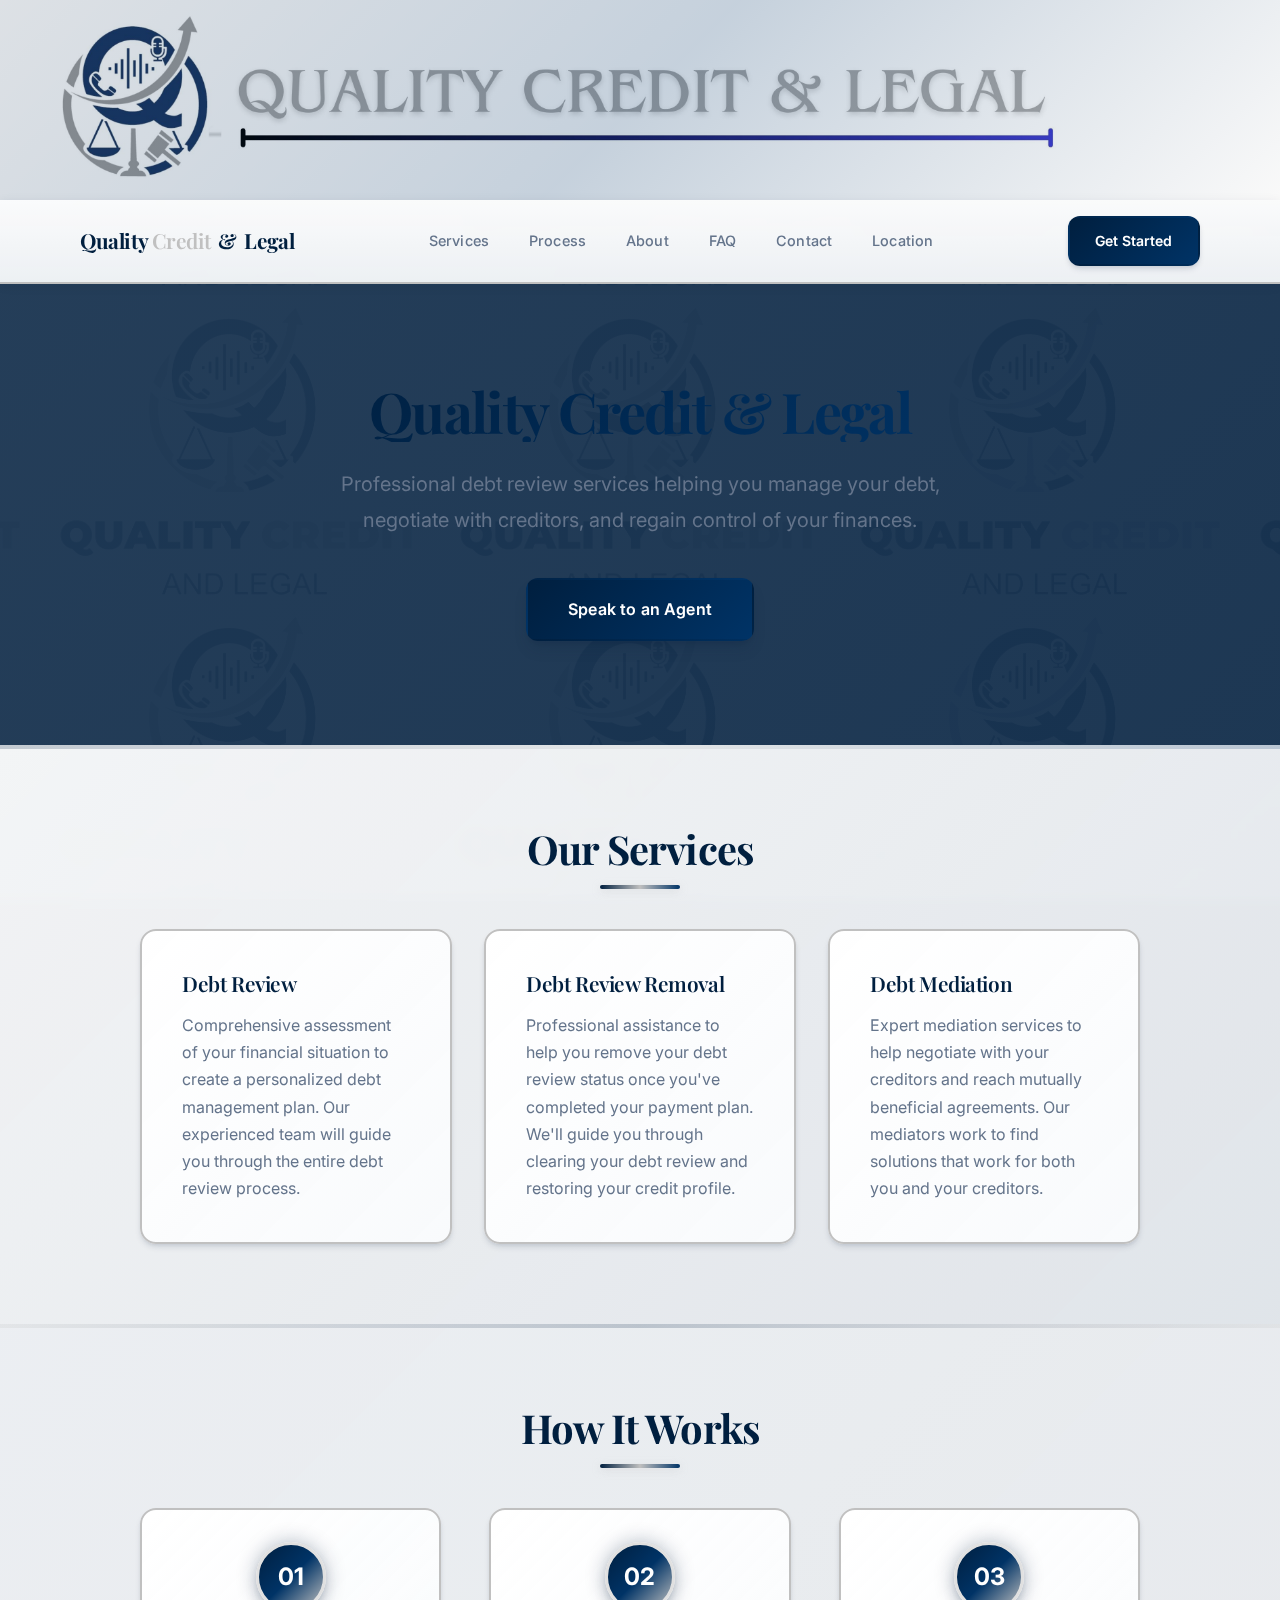
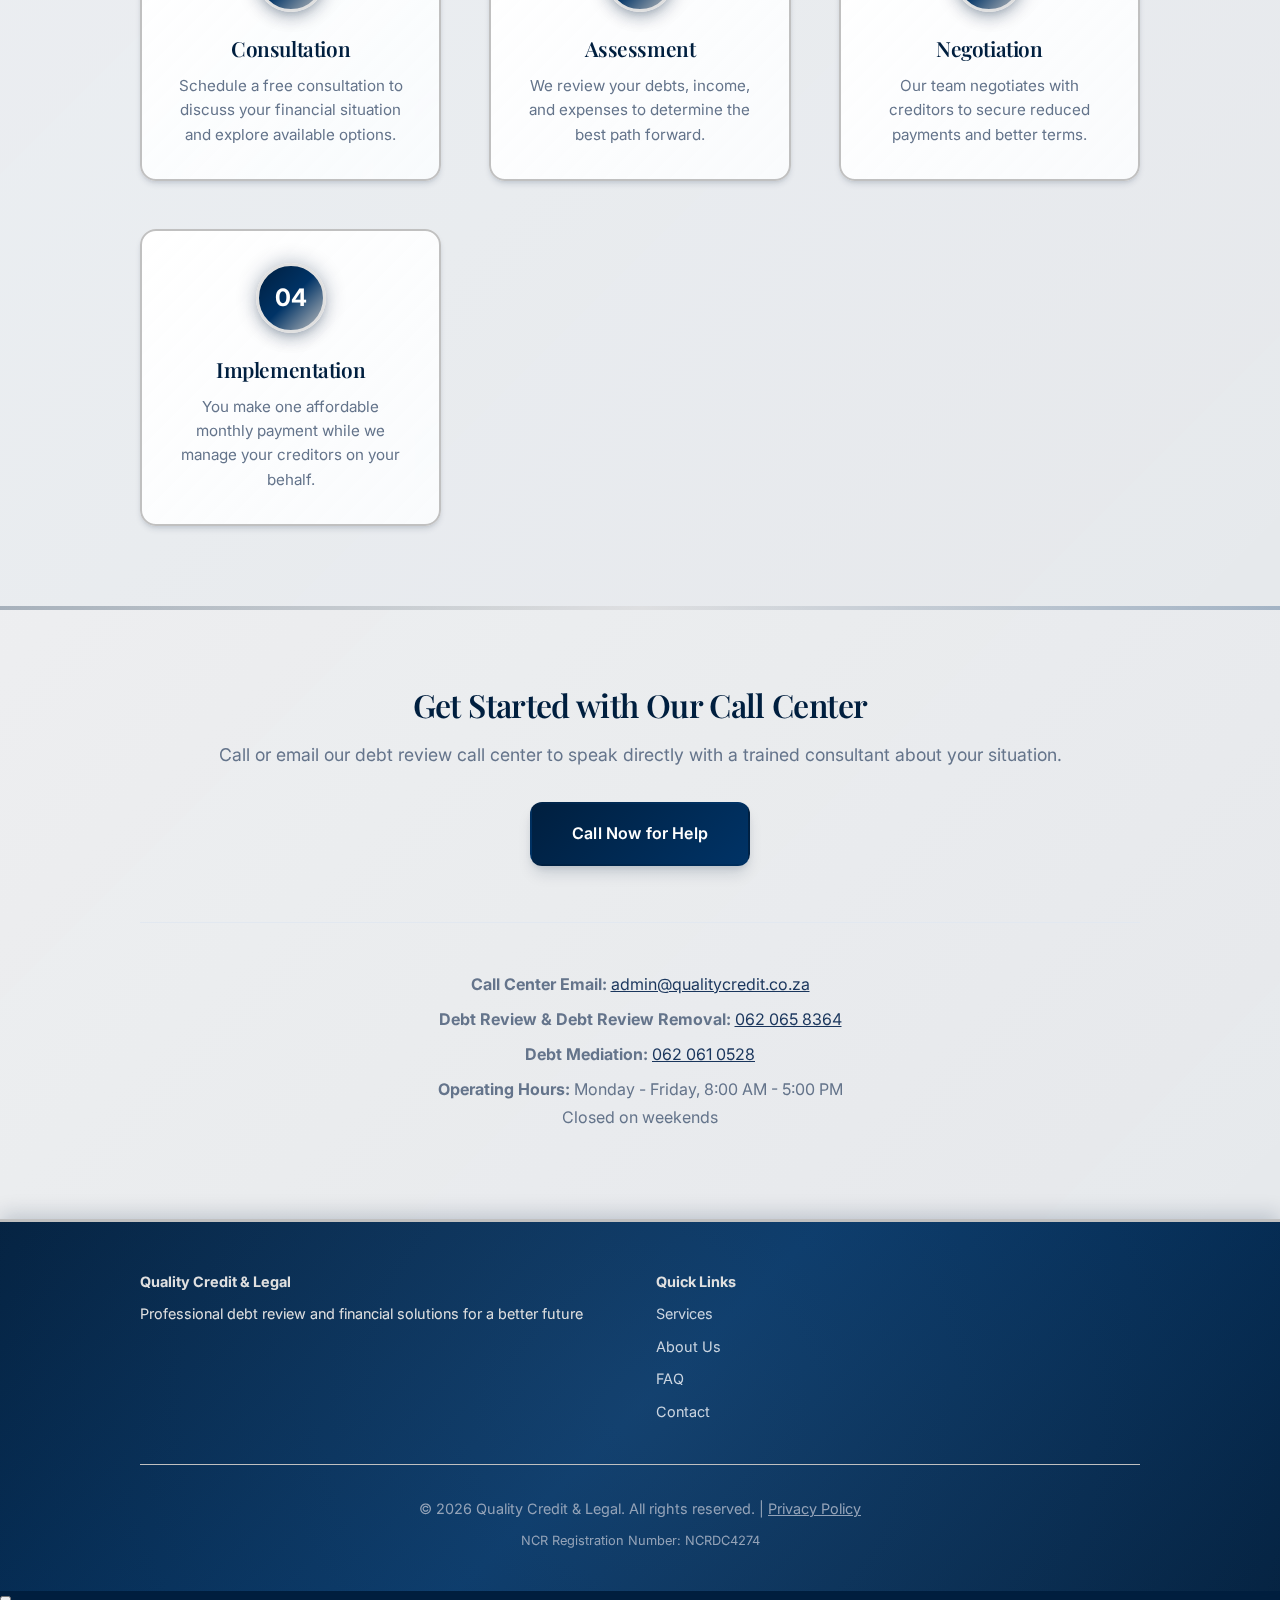
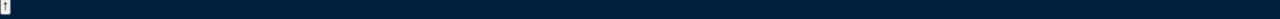
<file: index.html>
<!DOCTYPE html>
<html lang="en">
<head>
    <meta charset="UTF-8">
    <meta name="viewport" content="width=device-width, initial-scale=1.0">
    <meta name="description" content="Quality Credit & Legal offers professional debt review, debt review removal, and debt mediation services in Cape Town, South Africa. Get help managing your debt today.">
    <meta name="keywords" content="debt review, debt review removal, debt mediation, Cape Town, South Africa, financial solutions, credit counseling">
    <meta name="author" content="Quality Credit & Legal">
    <meta name="robots" content="index, follow">
    
    <!-- Open Graph / Facebook -->
    <meta property="og:type" content="website">
    <meta property="og:url" content="https://qualitycredit.co.za/">
    <meta property="og:title" content="Quality Credit & Legal - Professional Debt Review Services">
    <meta property="og:description" content="Professional debt review, debt review removal, and debt mediation services in Cape Town, South Africa.">
    <meta property="og:site_name" content="Quality Credit & Legal">
    
    <!-- Twitter -->
    <meta property="twitter:card" content="summary_large_image">
    <meta property="twitter:url" content="https://qualitycredit.co.za/">
    <meta property="twitter:title" content="Quality Credit & Legal - Professional Debt Review Services">
    <meta property="twitter:description" content="Professional debt review, debt review removal, and debt mediation services in Cape Town, South Africa.">
    
    <!-- Canonical URL -->
    <link rel="canonical" href="https://qualitycredit.co.za/">
    
    <title>Quality Credit & Legal - Professional Debt Review Services</title>
    <link rel="preconnect" href="https://fonts.googleapis.com">
    <link rel="preconnect" href="https://fonts.gstatic.com" crossorigin>
    <link href="https://fonts.googleapis.com/css2?family=Inter:wght@300;400;500;600;700&family=Playfair+Display:wght@600;700&display=swap" rel="stylesheet">
    <link rel="stylesheet" href="styles.css">
    <link rel="icon" type="image/svg+xml" href="data:image/svg+xml,<svg xmlns='http://www.w3.org/2000/svg' viewBox='0 0 100 100'><text y='.9em' font-size='90'>💼</text></svg>">
</head>
<body>
    <!-- Logo Banner -->
    <div class="logo-banner">
        <a href="index.html" class="banner-link"></a>
    </div>

    <!-- Navigation -->
    <nav>
        <div class="nav-container">
            <div class="logo-text"><a href="index.html"><span class="company-name"><span>Quality</span> <span>Credit</span> <span class="ampersand">&</span> <span>Legal</span></span></a></div>
            <button class="mobile-menu-toggle" aria-label="Toggle menu" id="mobileMenuToggle">
                <span></span>
                <span></span>
                <span></span>
            </button>
            <ul class="nav-links" id="navLinks">
                <li><a href="services.html">Services</a></li>
                <li><a href="process.html">Process</a></li>
                <li><a href="about.html">About</a></li>
                <li><a href="faq.html">FAQ</a></li>
                <li><a href="contact.html">Contact</a></li>
                <li><a href="location.html">Location</a></li>
            </ul>
            <div class="nav-actions">
                <a href="contact.html" class="cta-button">Get Started</a>
            </div>
        </div>
    </nav>

    <!-- Hero Section -->
    <section class="hero">
        <h1>Quality Credit & Legal</h1>
        <p>Professional debt review services helping you manage your debt, negotiate with creditors, and regain control of your finances.</p>
        <a href="contact.html" class="btn-primary">Speak to an Agent</a>
    </section>

    <!-- Services Section -->
    <section class="services" id="services">
        <div class="container">
            <h2 class="section-title">Our Services</h2>
            <div class="services-grid">
                <div class="service-card">
                    <h3>Debt Review</h3>
                    <p>Comprehensive assessment of your financial situation to create a personalized debt management plan. Our experienced team will guide you through the entire debt review process.</p>
                </div>
                <div class="service-card">
                    <h3>Debt Review Removal</h3>
                    <p>Professional assistance to help you remove your debt review status once you've completed your payment plan. We'll guide you through clearing your debt review and restoring your credit profile.</p>
                </div>
                <div class="service-card">
                    <h3>Debt Mediation</h3>
                    <p>Expert mediation services to help negotiate with your creditors and reach mutually beneficial agreements. Our mediators work to find solutions that work for both you and your creditors.</p>
                </div>
            </div>
        </div>
    </section>

    <!-- How It Works -->
    <section class="how-it-works" id="how-it-works">
        <div class="container">
            <h2 class="section-title">How It Works</h2>
            <div class="steps">
                <div class="step">
                    <div class="step-number">01</div>
                    <h3>Consultation</h3>
                    <p>Schedule a free consultation to discuss your financial situation and explore available options.</p>
                </div>
                <div class="step">
                    <div class="step-number">02</div>
                    <h3>Assessment</h3>
                    <p>We review your debts, income, and expenses to determine the best path forward.</p>
                </div>
                <div class="step">
                    <div class="step-number">03</div>
                    <h3>Negotiation</h3>
                    <p>Our team negotiates with creditors to secure reduced payments and better terms.</p>
                </div>
                <div class="step">
                    <div class="step-number">04</div>
                    <h3>Implementation</h3>
                    <p>You make one affordable monthly payment while we manage your creditors on your behalf.</p>
                </div>
            </div>
        </div>
    </section>

    <!-- Contact Section -->
    <section class="contact" id="contact">
        <div class="container">
            <h2>Get Started with Our Call Center</h2>
            <p>Call or email our debt review call center to speak directly with a trained consultant about your situation.</p>
            <a href="contact.html" class="btn-primary">Call Now for Help</a>
            
            <div class="contact-info">
                <p><strong>Call Center Email:</strong> <a href="mailto:admin@qualitycredit.co.za" style="color: #1a365d;">admin@qualitycredit.co.za</a></p>
                <p><strong>Debt Review & Debt Review Removal:</strong> <a href="tel:+27620658364" style="color: #1a365d;">062 065 8364</a></p>
                <p><strong>Debt Mediation:</strong> <a href="tel:+27620610528" style="color: #1a365d;">062 061 0528</a></p>
                <p><strong>Operating Hours:</strong> Monday - Friday, 8:00 AM - 5:00 PM<br>Closed on weekends</p>
            </div>
        </div>
    </section>

    <!-- Footer -->
    <footer>
        <div class="footer-content">
            <div style="display: grid; grid-template-columns: repeat(auto-fit, minmax(200px, 1fr)); gap: 2rem; margin-bottom: 2rem; text-align: left;">
                <div>
                    <p><strong>Quality Credit & Legal</strong></p>
                    <p>Professional debt review and financial solutions for a better future</p>
                </div>
                <div>
                    <p><strong>Quick Links</strong></p>
                    <p><a href="services.html" style="color: #cbd5e1; text-decoration: none; display: block; margin-bottom: 0.5rem;">Services</a></p>
                    <p><a href="about.html" style="color: #cbd5e1; text-decoration: none; display: block; margin-bottom: 0.5rem;">About Us</a></p>
                    <p><a href="faq.html" style="color: #cbd5e1; text-decoration: none; display: block; margin-bottom: 0.5rem;">FAQ</a></p>
                    <p><a href="contact.html" style="color: #cbd5e1; text-decoration: none; display: block; margin-bottom: 0.5rem;">Contact</a></p>
                </div>
            </div>
            <div class="footer-bottom">
                <p>&copy; 2026 Quality Credit & Legal. All rights reserved. | <a href="privacy.html" style="color: #94a3b8;">Privacy Policy</a></p>
                <p style="margin-top: 0.5rem; font-size: 0.8rem;">NCR Registration Number: NCRDC4274</p>
            </div>
        </div>
    </footer>

    <!-- Back to Top Button -->
    <button id="backToTop" class="back-to-top" aria-label="Back to top">↑</button>
    <script>
        // Back to Top Button
        const backToTopButton = document.getElementById('backToTop');
        window.addEventListener('scroll', () => {
            backToTopButton.style.display = window.pageYOffset > 300 ? 'flex' : 'none';
        });
        backToTopButton.addEventListener('click', () => {
            window.scrollTo({ top: 0, behavior: 'smooth' });
        });

        // Mobile Menu Toggle
        const mobileMenuToggle = document.getElementById('mobileMenuToggle');
        const navLinks = document.getElementById('navLinks');
        if (mobileMenuToggle && navLinks) {
            mobileMenuToggle.addEventListener('click', () => {
                navLinks.classList.toggle('active');
                mobileMenuToggle.classList.toggle('active');
            });
        }
    </script>
</body>
</html>
</file>
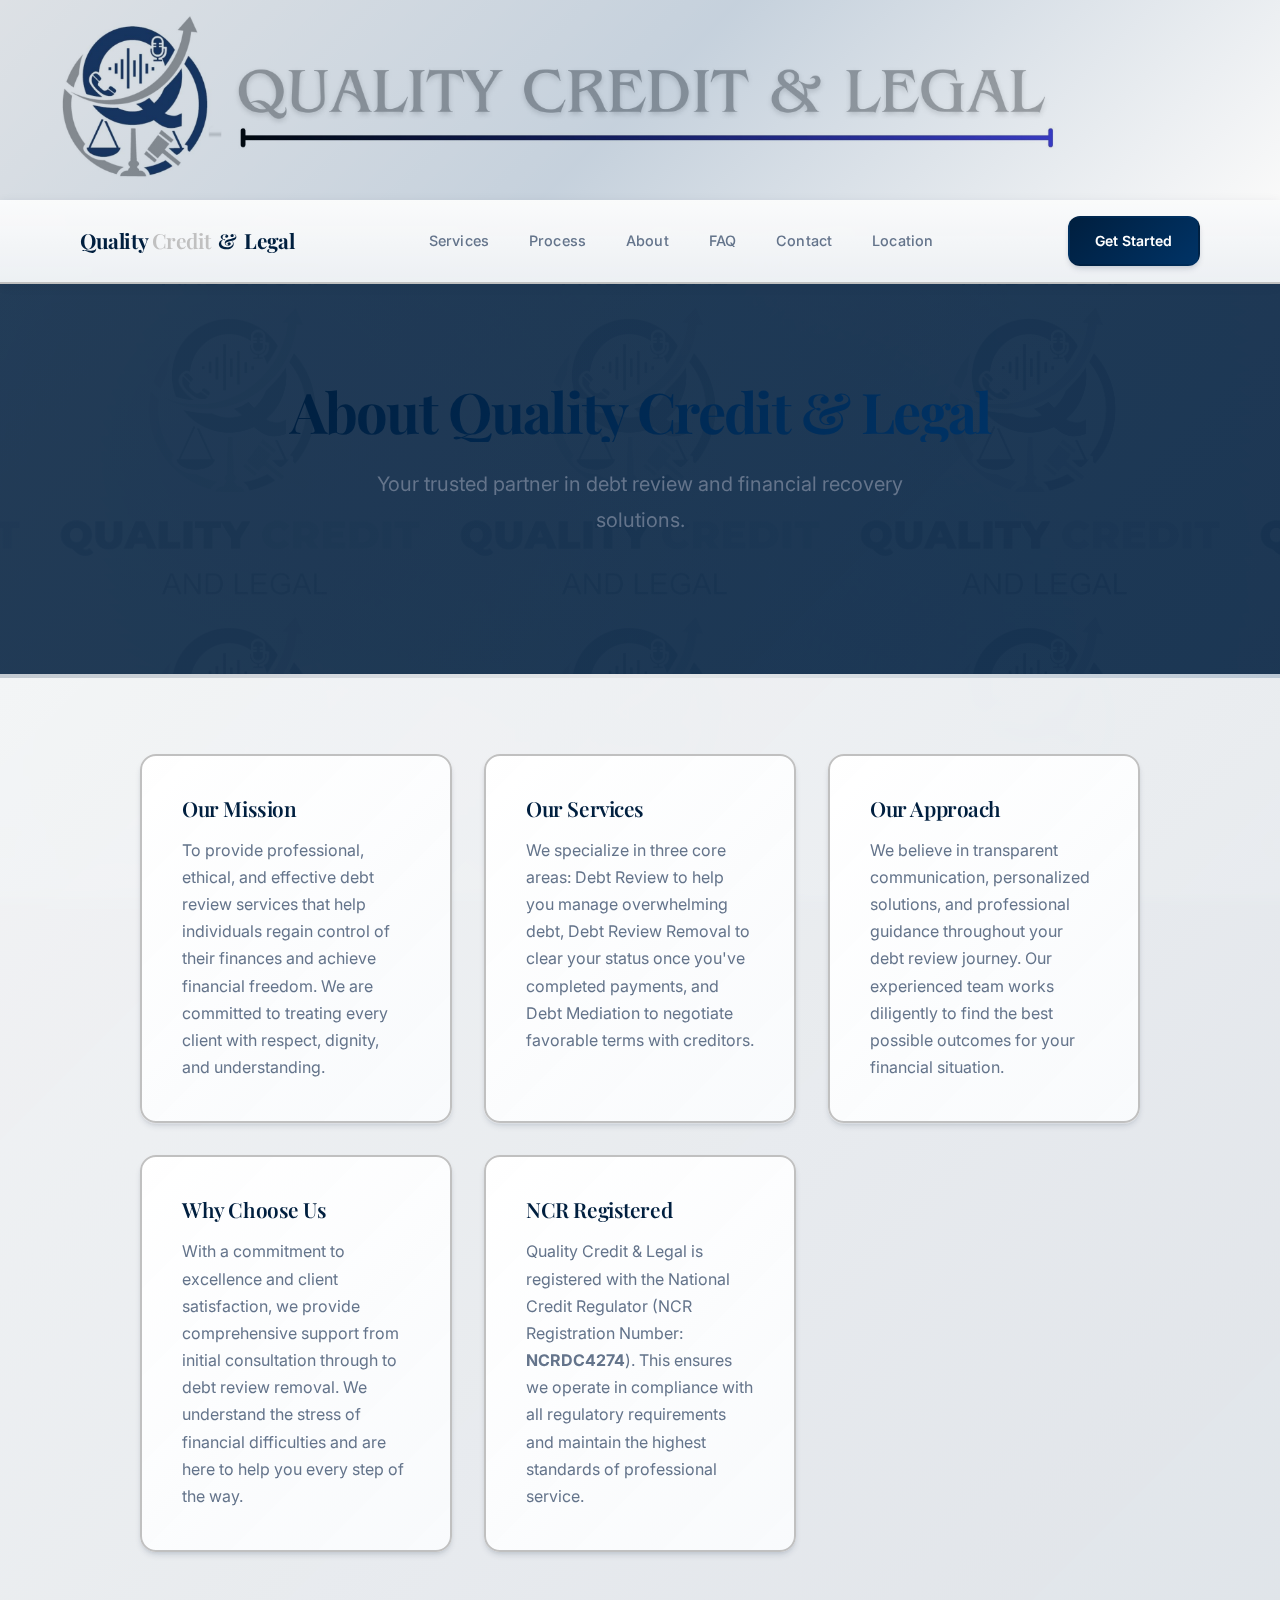
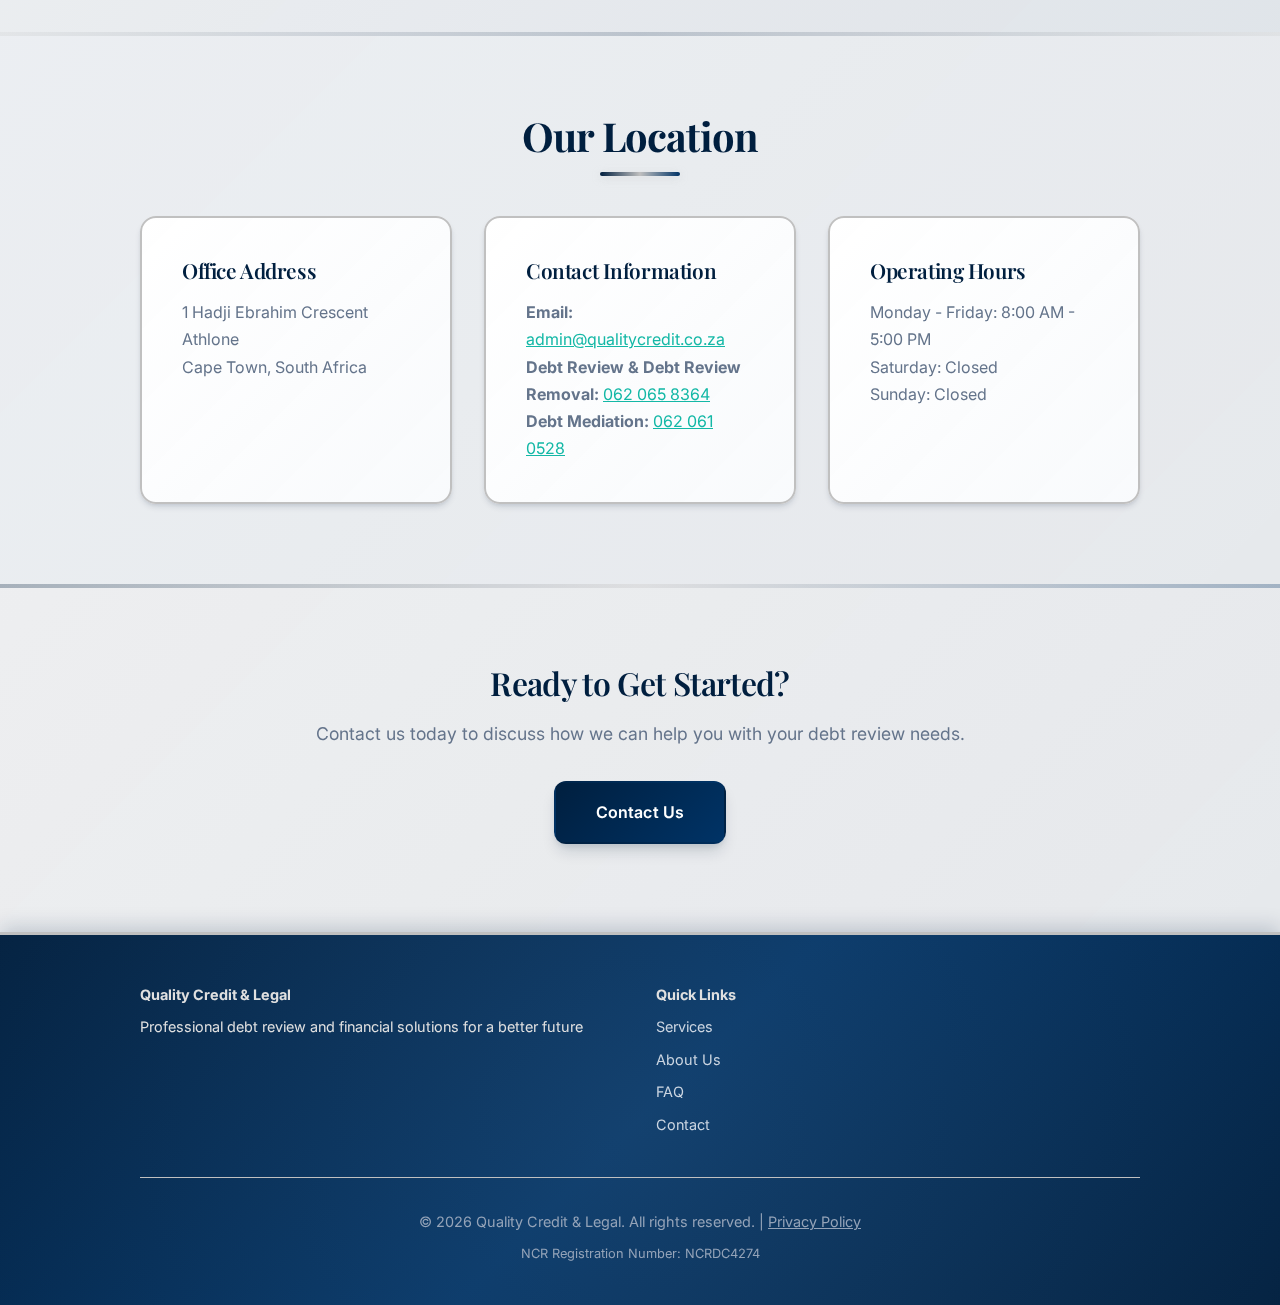
<file: about.html>
<!DOCTYPE html>
<html lang="en">
<head>
    <meta charset="UTF-8">
    <meta name="viewport" content="width=device-width, initial-scale=1.0">
    <meta name="description" content="Learn about Quality Credit & Legal - Professional debt review, debt review removal, and debt mediation services in Cape Town, South Africa.">
    <meta name="robots" content="index, follow">
    <link rel="canonical" href="https://qualitycredit.co.za/about.html">
    <title>About Us - Quality Credit & Legal</title>
    <link rel="preconnect" href="https://fonts.googleapis.com">
    <link rel="preconnect" href="https://fonts.gstatic.com" crossorigin>
    <link href="https://fonts.googleapis.com/css2?family=Inter:wght@300;400;500;600;700&family=Playfair+Display:wght@600;700&display=swap" rel="stylesheet">
    <link rel="stylesheet" href="styles.css">
    <link rel="icon" type="image/png" href="favicon1.png">
</head>
<body>
    <div class="animated-background"></div>
    <!-- Logo Banner -->
    <div class="logo-banner">
        <a href="index.html" class="banner-link"></a>
    </div>

    <!-- Navigation -->
    <nav>
        <div class="nav-container">
            <div class="logo-text"><a href="index.html"><span class="company-name"><span>Quality</span> <span>Credit</span> <span class="ampersand">&</span> <span>Legal</span></span></a></div>
            <button class="mobile-menu-toggle" aria-label="Toggle menu" id="mobileMenuToggle">
                <span></span>
                <span></span>
                <span></span>
            </button>
            <ul class="nav-links" id="navLinks">
                <li><a href="services.html">Services</a></li>
                <li><a href="process.html">Process</a></li>
                <li><a href="about.html">About</a></li>
                <li><a href="faq.html">FAQ</a></li>
                <li><a href="contact.html">Contact</a></li>
                <li><a href="location.html">Location</a></li>
            </ul>
            <div class="nav-actions">
                <a href="contact.html" class="cta-button">Get Started</a>
            </div>
        </div>
    </nav>

    <!-- Hero Section -->
    <section class="hero">
        <h1>About Quality Credit & Legal</h1>
        <p>Your trusted partner in debt review and financial recovery solutions.</p>
    </section>

    <!-- About Content -->
    <section class="services">
        <div class="container">
            <div class="services-grid">
                <div class="service-card">
                    <h3>Our Mission</h3>
                    <p>To provide professional, ethical, and effective debt review services that help individuals regain control of their finances and achieve financial freedom. We are committed to treating every client with respect, dignity, and understanding.</p>
                </div>
                <div class="service-card">
                    <h3>Our Services</h3>
                    <p>We specialize in three core areas: Debt Review to help you manage overwhelming debt, Debt Review Removal to clear your status once you've completed payments, and Debt Mediation to negotiate favorable terms with creditors.</p>
                </div>
                <div class="service-card">
                    <h3>Our Approach</h3>
                    <p>We believe in transparent communication, personalized solutions, and professional guidance throughout your debt review journey. Our experienced team works diligently to find the best possible outcomes for your financial situation.</p>
                </div>
                <div class="service-card">
                    <h3>Why Choose Us</h3>
                    <p>With a commitment to excellence and client satisfaction, we provide comprehensive support from initial consultation through to debt review removal. We understand the stress of financial difficulties and are here to help you every step of the way.</p>
                </div>
                <div class="service-card">
                    <h3>NCR Registered</h3>
                    <p>Quality Credit & Legal is registered with the National Credit Regulator (NCR Registration Number: <strong>NCRDC4274</strong>). This ensures we operate in compliance with all regulatory requirements and maintain the highest standards of professional service.</p>
                </div>
            </div>
        </div>
    </section>

    <!-- Location Section -->
    <section class="how-it-works">
        <div class="container">
            <h2 class="section-title">Our Location</h2>
            <div class="services-grid">
                <div class="service-card">
                    <h3>Office Address</h3>
                    <p>1 Hadji Ebrahim Crescent<br>
                    Athlone<br>
                    Cape Town, South Africa</p>
                </div>
                <div class="service-card">
                    <h3>Contact Information</h3>
                    <p><strong>Email:</strong> <a href="mailto:admin@qualitycredit.co.za" style="color: #14b8a6;">admin@qualitycredit.co.za</a><br>
                    <strong>Debt Review & Debt Review Removal:</strong> <a href="tel:+27620658364" style="color: #14b8a6;">062 065 8364</a><br>
                    <strong>Debt Mediation:</strong> <a href="tel:+27620610528" style="color: #14b8a6;">062 061 0528</a></p>
                </div>
                <div class="service-card">
                    <h3>Operating Hours</h3>
                    <p>Monday - Friday: 8:00 AM - 5:00 PM<br>
                    Saturday: Closed<br>
                    Sunday: Closed</p>
                </div>
            </div>
        </div>
    </section>

    <!-- CTA Section -->
    <section class="contact">
        <div class="container">
            <h2>Ready to Get Started?</h2>
            <p>Contact us today to discuss how we can help you with your debt review needs.</p>
            <a href="contact.html" class="btn-primary">Contact Us</a>
        </div>
    </section>

    <!-- Footer -->
    <footer>
        <div class="footer-content">
            <div style="display: grid; grid-template-columns: repeat(auto-fit, minmax(200px, 1fr)); gap: 2rem; margin-bottom: 2rem; text-align: left;">
                <div>
                    <p><strong>Quality Credit & Legal</strong></p>
                    <p>Professional debt review and financial solutions for a better future</p>
                </div>
                <div>
                    <p><strong>Quick Links</strong></p>
                    <p><a href="services.html" style="color: #cbd5e1; text-decoration: none; display: block; margin-bottom: 0.5rem;">Services</a></p>
                    <p><a href="about.html" style="color: #cbd5e1; text-decoration: none; display: block; margin-bottom: 0.5rem;">About Us</a></p>
                    <p><a href="faq.html" style="color: #cbd5e1; text-decoration: none; display: block; margin-bottom: 0.5rem;">FAQ</a></p>
                    <p><a href="contact.html" style="color: #cbd5e1; text-decoration: none; display: block; margin-bottom: 0.5rem;">Contact</a></p>
                </div>
            </div>
            <div class="footer-bottom">
                <p>&copy; 2026 Quality Credit & Legal. All rights reserved. | <a href="privacy.html" style="color: #94a3b8;">Privacy Policy</a></p>
                <p style="margin-top: 0.5rem; font-size: 0.8rem;">NCR Registration Number: NCRDC4274</p>
            </div>
        </div>
    </footer>

    <script>
        // Mobile Menu Toggle
        const mobileMenuToggle = document.getElementById('mobileMenuToggle');
        const navLinks = document.getElementById('navLinks');
        if (mobileMenuToggle && navLinks) {
            mobileMenuToggle.addEventListener('click', () => {
                navLinks.classList.toggle('active');
                mobileMenuToggle.classList.toggle('active');
            });
        }
    </script>
</body>
</html>
</file>
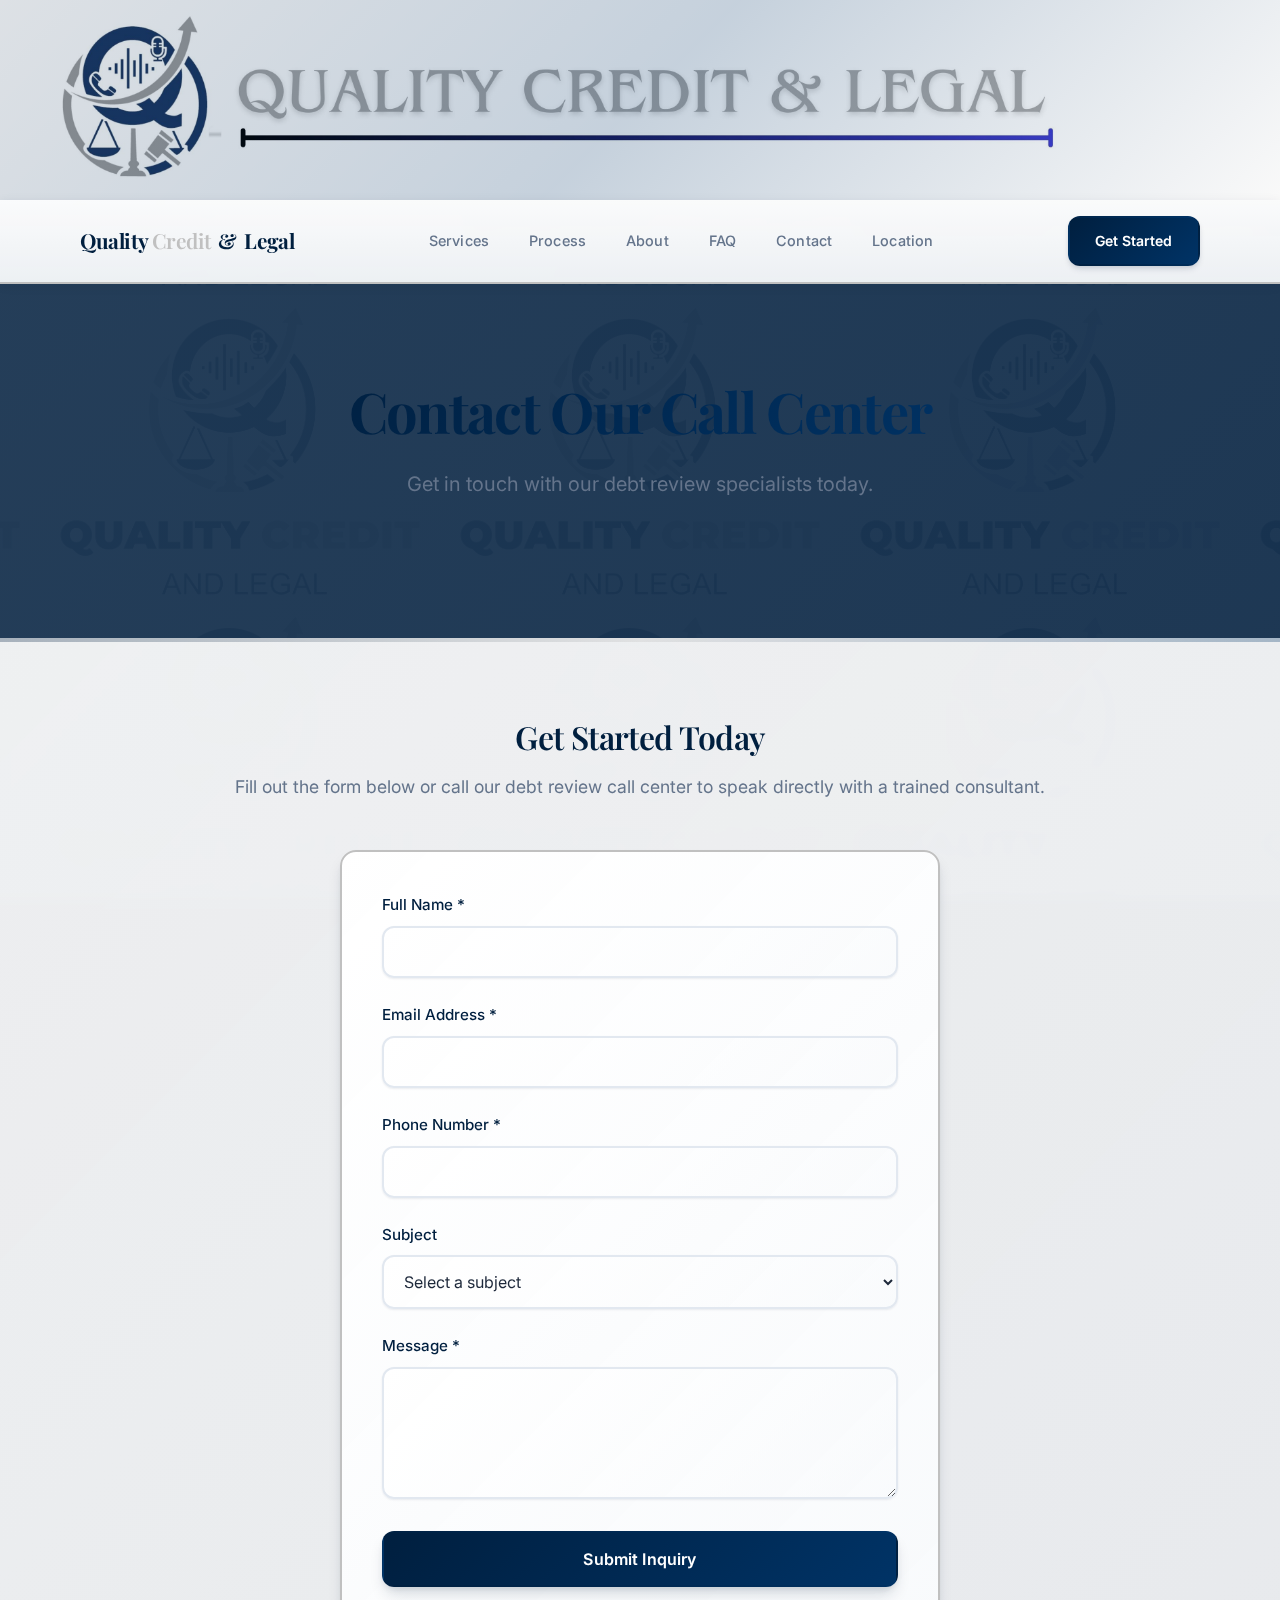
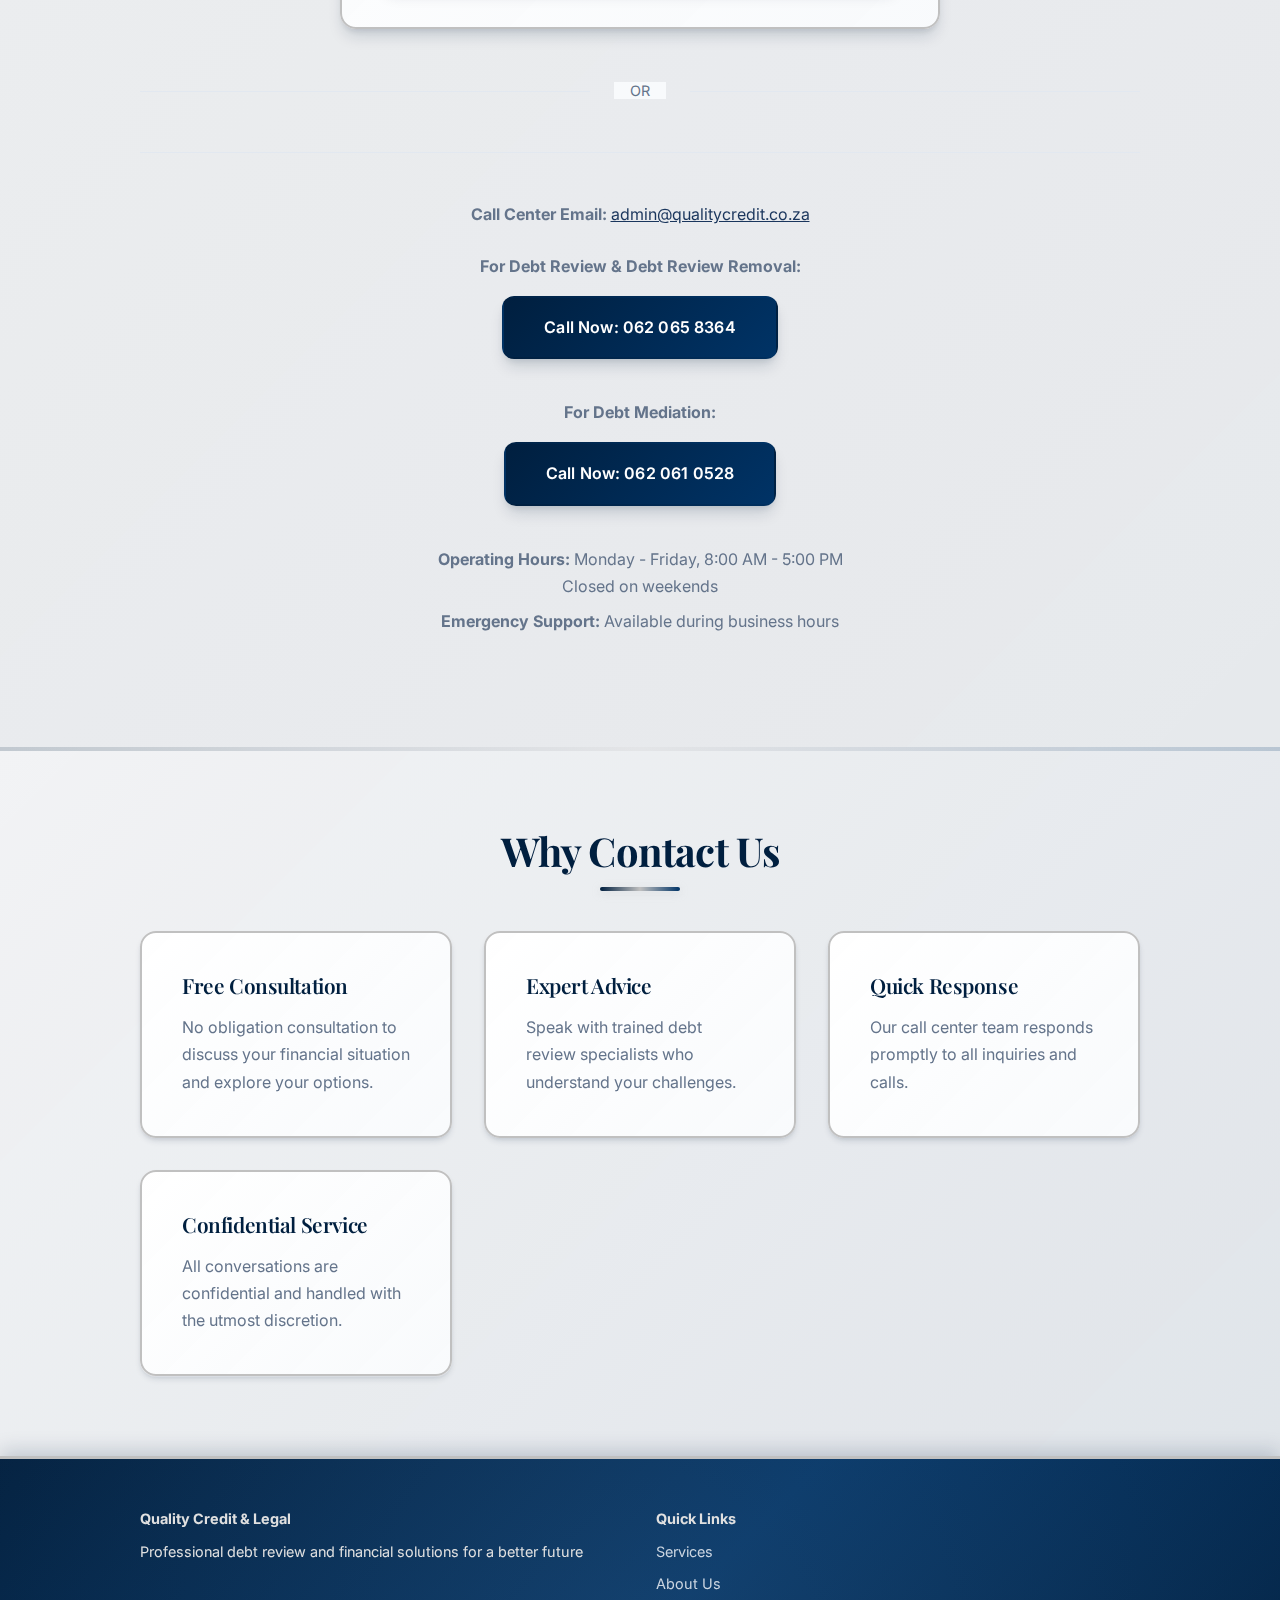
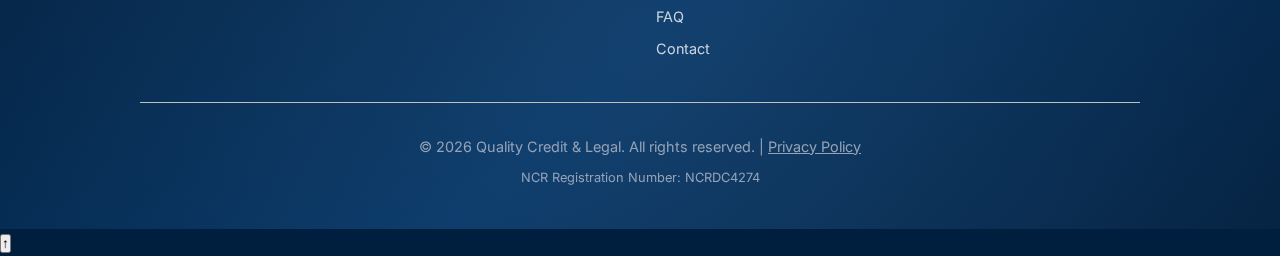
<file: contact.html>
<!DOCTYPE html>
<html lang="en">
<head>
    <meta charset="UTF-8">
    <meta name="viewport" content="width=device-width, initial-scale=1.0">
    <meta name="description" content="Contact Quality Credit & Legal for debt review services. Call 062 065 8364 for Debt Review/Removal or 062 061 0528 for Debt Mediation. Free consultation available.">
    <title>Contact Us - Quality Credit & Legal</title>
    <link rel="preconnect" href="https://fonts.googleapis.com">
    <link rel="preconnect" href="https://fonts.gstatic.com" crossorigin>
    <link href="https://fonts.googleapis.com/css2?family=Inter:wght@300;400;500;600;700&family=Playfair+Display:wght@600;700&display=swap" rel="stylesheet">
    <link rel="stylesheet" href="styles.css">
    <link rel="icon" type="image/svg+xml" href="data:image/svg+xml,<svg xmlns='http://www.w3.org/2000/svg' viewBox='0 0 100 100'><text y='.9em' font-size='90'>💼</text></svg>">
</head>
<body>
    <!-- Logo Banner -->
    <div class="logo-banner">
        <a href="index.html" class="banner-link"></a>
    </div>

    <!-- Navigation -->
    <nav>
        <div class="nav-container">
            <div class="logo-text"><a href="index.html"><span class="company-name"><span>Quality</span> <span>Credit</span> <span class="ampersand">&</span> <span>Legal</span></span></a></div>
            <button class="mobile-menu-toggle" aria-label="Toggle menu" id="mobileMenuToggle">
                <span></span>
                <span></span>
                <span></span>
            </button>
            <ul class="nav-links" id="navLinks">
                <li><a href="services.html">Services</a></li>
                <li><a href="process.html">Process</a></li>
                <li><a href="about.html">About</a></li>
                <li><a href="faq.html">FAQ</a></li>
                <li><a href="contact.html">Contact</a></li>
                <li><a href="location.html">Location</a></li>
            </ul>
            <div class="nav-actions">
                <a href="contact.html" class="cta-button">Get Started</a>
            </div>
        </div>
    </nav>

    <!-- Hero Section -->
    <section class="hero">
        <h1>Contact Our Call Center</h1>
        <p>Get in touch with our debt review specialists today.</p>
    </section>

    <!-- Contact Section -->
    <section class="contact">
        <div class="container">
            <h2>Get Started Today</h2>
            <p>Fill out the form below or call our debt review call center to speak directly with a trained consultant.</p>
            
            <!-- Contact Form -->
            <div class="contact-form-container">
                <div id="formMessage" class="form-message" style="display: none;"></div>
                <form class="contact-form" id="contactForm" action="https://formspree.io/f/mwvvkloz" method="POST">
                    <div class="form-group">
                        <label for="name">Full Name *</label>
                        <input type="text" id="name" name="name" required>
                    </div>
                    
                    <div class="form-group">
                        <label for="email">Email Address *</label>
                        <input type="email" id="email" name="email" required>
                    </div>
                    
                    <div class="form-group">
                        <label for="phone">Phone Number *</label>
                        <input type="tel" id="phone" name="phone" required>
                    </div>
                    
                    <div class="form-group">
                        <label for="subject">Subject</label>
                        <select id="subject" name="subject">
                            <option value="">Select a subject</option>
                            <option value="debt-review">Debt Review Inquiry</option>
                            <option value="debt-review-removal">Debt Review Removal</option>
                            <option value="debt-mediation">Debt Mediation</option>
                            <option value="free-consultation">Free Consultation</option>
                            <option value="existing-client">Existing Client Inquiry</option>
                            <option value="payment-plan">Payment Plan Questions</option>
                            <option value="general">General Inquiry</option>
                        </select>
                        <p id="phoneNumberHint" style="margin-top: 0.5rem; font-size: 0.9rem; color: #64748b; display: none;"></p>
                    </div>
                    
                    <div class="form-group">
                        <label for="message">Message *</label>
                        <textarea id="message" name="message" rows="5" required></textarea>
                    </div>
                    
                    <button type="submit" class="btn-primary" id="submitBtn">Submit Inquiry</button>
                </form>
            </div>
            
            <div class="contact-divider">
                <span>OR</span>
            </div>
            
            <div class="contact-info" style="text-align: center; margin-bottom: 2rem;">
                <p><strong>Call Center Email:</strong> <a href="mailto:admin@qualitycredit.co.za" style="color: #1a365d;">admin@qualitycredit.co.za</a></p>
                <div style="margin: 1.5rem 0;">
                    <p style="margin-bottom: 0.5rem;"><strong>For Debt Review & Debt Review Removal:</strong></p>
                    <a href="tel:+27620658364" class="btn-primary" style="display: inline-block; margin: 0.5rem;">Call Now: 062 065 8364</a>
                </div>
                <div style="margin: 1.5rem 0;">
                    <p style="margin-bottom: 0.5rem;"><strong>For Debt Mediation:</strong></p>
                    <a href="tel:+27620610528" class="btn-primary" style="display: inline-block; margin: 0.5rem;">Call Now: 062 061 0528</a>
                </div>
                <p><strong>Operating Hours:</strong> Monday - Friday, 8:00 AM - 5:00 PM<br>Closed on weekends</p>
                <p><strong>Emergency Support:</strong> Available during business hours</p>
            </div>
        </div>
    </section>

    <!-- Additional Info Section -->
    <section class="services">
        <div class="container">
            <h2 class="section-title">Why Contact Us</h2>
            <div class="services-grid">
                <div class="service-card">
                    <h3>Free Consultation</h3>
                    <p>No obligation consultation to discuss your financial situation and explore your options.</p>
                </div>
                <div class="service-card">
                    <h3>Expert Advice</h3>
                    <p>Speak with trained debt review specialists who understand your challenges.</p>
                </div>
                <div class="service-card">
                    <h3>Quick Response</h3>
                    <p>Our call center team responds promptly to all inquiries and calls.</p>
                </div>
                <div class="service-card">
                    <h3>Confidential Service</h3>
                    <p>All conversations are confidential and handled with the utmost discretion.</p>
                </div>
            </div>
        </div>
    </section>

    <!-- Footer -->
    <footer>
        <div class="footer-content">
            <div style="display: grid; grid-template-columns: repeat(auto-fit, minmax(200px, 1fr)); gap: 2rem; margin-bottom: 2rem; text-align: left;">
                <div>
                    <p><strong>Quality Credit & Legal</strong></p>
                    <p>Professional debt review and financial solutions for a better future</p>
                </div>
                <div>
                    <p><strong>Quick Links</strong></p>
                    <p><a href="services.html" style="color: #cbd5e1; text-decoration: none; display: block; margin-bottom: 0.5rem;">Services</a></p>
                    <p><a href="about.html" style="color: #cbd5e1; text-decoration: none; display: block; margin-bottom: 0.5rem;">About Us</a></p>
                    <p><a href="faq.html" style="color: #cbd5e1; text-decoration: none; display: block; margin-bottom: 0.5rem;">FAQ</a></p>
                    <p><a href="contact.html" style="color: #cbd5e1; text-decoration: none; display: block; margin-bottom: 0.5rem;">Contact</a></p>
                </div>
            </div>
            <div class="footer-bottom">
                <p>&copy; 2026 Quality Credit & Legal. All rights reserved. | <a href="privacy.html" style="color: #94a3b8;">Privacy Policy</a></p>
                <p style="margin-top: 0.5rem; font-size: 0.8rem;">NCR Registration Number: NCRDC4274</p>
            </div>
        </div>
    </footer>

    <!-- Back to Top Button -->
    <button id="backToTop" class="back-to-top" aria-label="Back to top">↑</button>
    <script>
        const backToTopButton = document.getElementById('backToTop');
        window.addEventListener('scroll', () => {
            backToTopButton.style.display = window.pageYOffset > 300 ? 'flex' : 'none';
        });
        backToTopButton.addEventListener('click', () => {
            window.scrollTo({ top: 0, behavior: 'smooth' });
        });

        // Mobile Menu Toggle
        const mobileMenuToggle = document.getElementById('mobileMenuToggle');
        const navLinks = document.getElementById('navLinks');
        if (mobileMenuToggle && navLinks) {
            mobileMenuToggle.addEventListener('click', () => {
                navLinks.classList.toggle('active');
                mobileMenuToggle.classList.toggle('active');
            });
        }

        // Phone Number Hint Based on Subject Selection
        const subjectSelect = document.getElementById('subject');
        const phoneNumberHint = document.getElementById('phoneNumberHint');
        
        if (subjectSelect && phoneNumberHint) {
            subjectSelect.addEventListener('change', function() {
                const selectedValue = this.value;
                if (selectedValue === 'debt-review' || selectedValue === 'debt-review-removal') {
                    phoneNumberHint.textContent = '💡 Tip: Call us directly at 062 065 8364 for Debt Review services';
                    phoneNumberHint.style.display = 'block';
                } else if (selectedValue === 'debt-mediation') {
                    phoneNumberHint.textContent = '💡 Tip: Call us directly at 062 061 0528 for Debt Mediation services';
                    phoneNumberHint.style.display = 'block';
                } else {
                    phoneNumberHint.style.display = 'none';
                }
            });
        }

        // Form Submission Handler
        const contactForm = document.getElementById('contactForm');
        const formMessage = document.getElementById('formMessage');
        const submitBtn = document.getElementById('submitBtn');
        
        if (contactForm) {
            contactForm.addEventListener('submit', async (e) => {
                e.preventDefault();
                submitBtn.disabled = true;
                submitBtn.textContent = 'Submitting...';
                
                const formData = new FormData(contactForm);
                
                try {
                    const response = await fetch(contactForm.action, {
                        method: 'POST',
                        body: formData,
                        headers: {
                            'Accept': 'application/json'
                        }
                    });
                    
                    if (response.ok) {
                        formMessage.textContent = 'Thank you! Your inquiry has been submitted successfully. We will contact you soon.';
                        formMessage.className = 'form-message success';
                        formMessage.style.display = 'block';
                        contactForm.reset();
                        if (phoneNumberHint) phoneNumberHint.style.display = 'none';
                        setTimeout(() => {
                            formMessage.style.display = 'none';
                        }, 5000);
                    } else {
                        throw new Error('Submission failed');
                    }
                } catch (error) {
                    formMessage.textContent = 'Sorry, there was an error submitting your form. Please try again or call us directly.';
                    formMessage.className = 'form-message error';
                    formMessage.style.display = 'block';
                } finally {
                    submitBtn.disabled = false;
                    submitBtn.textContent = 'Submit Inquiry';
                }
            });
        }
    </script>
</body>
</html>
</file>
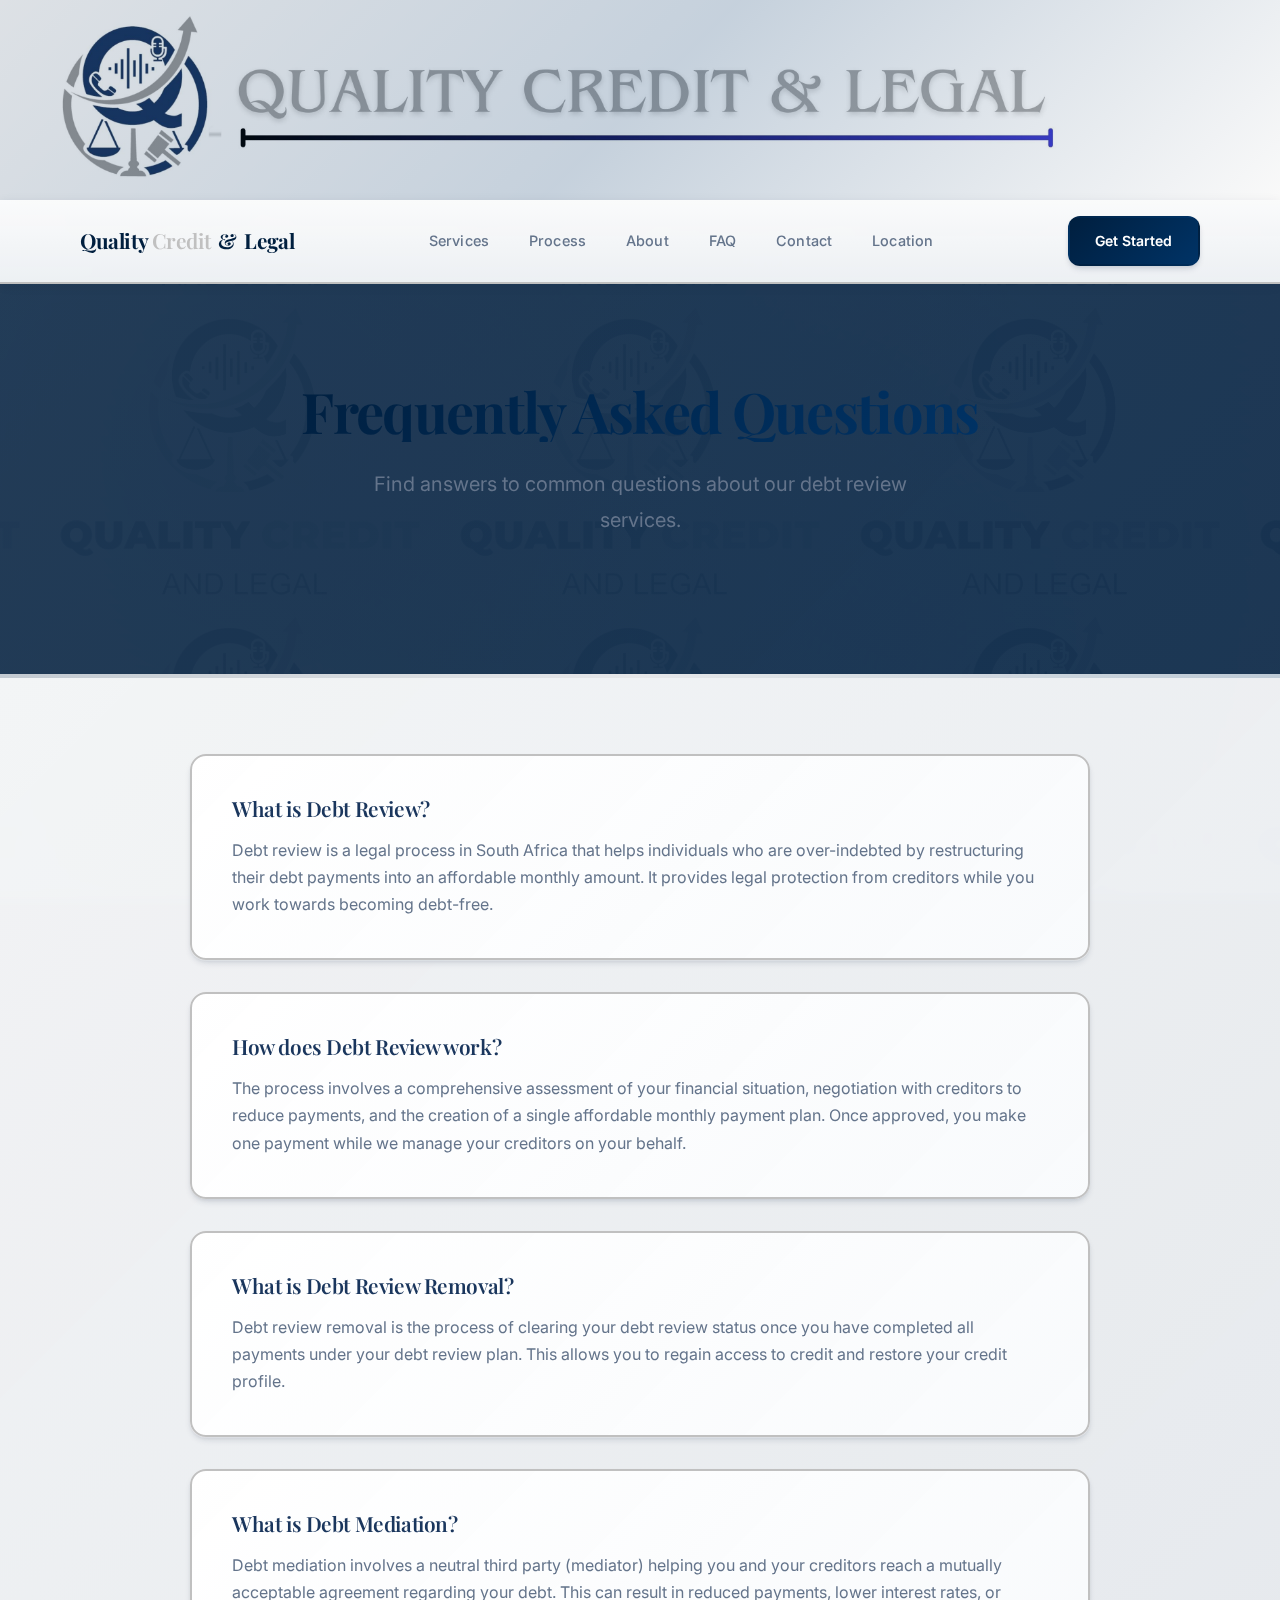
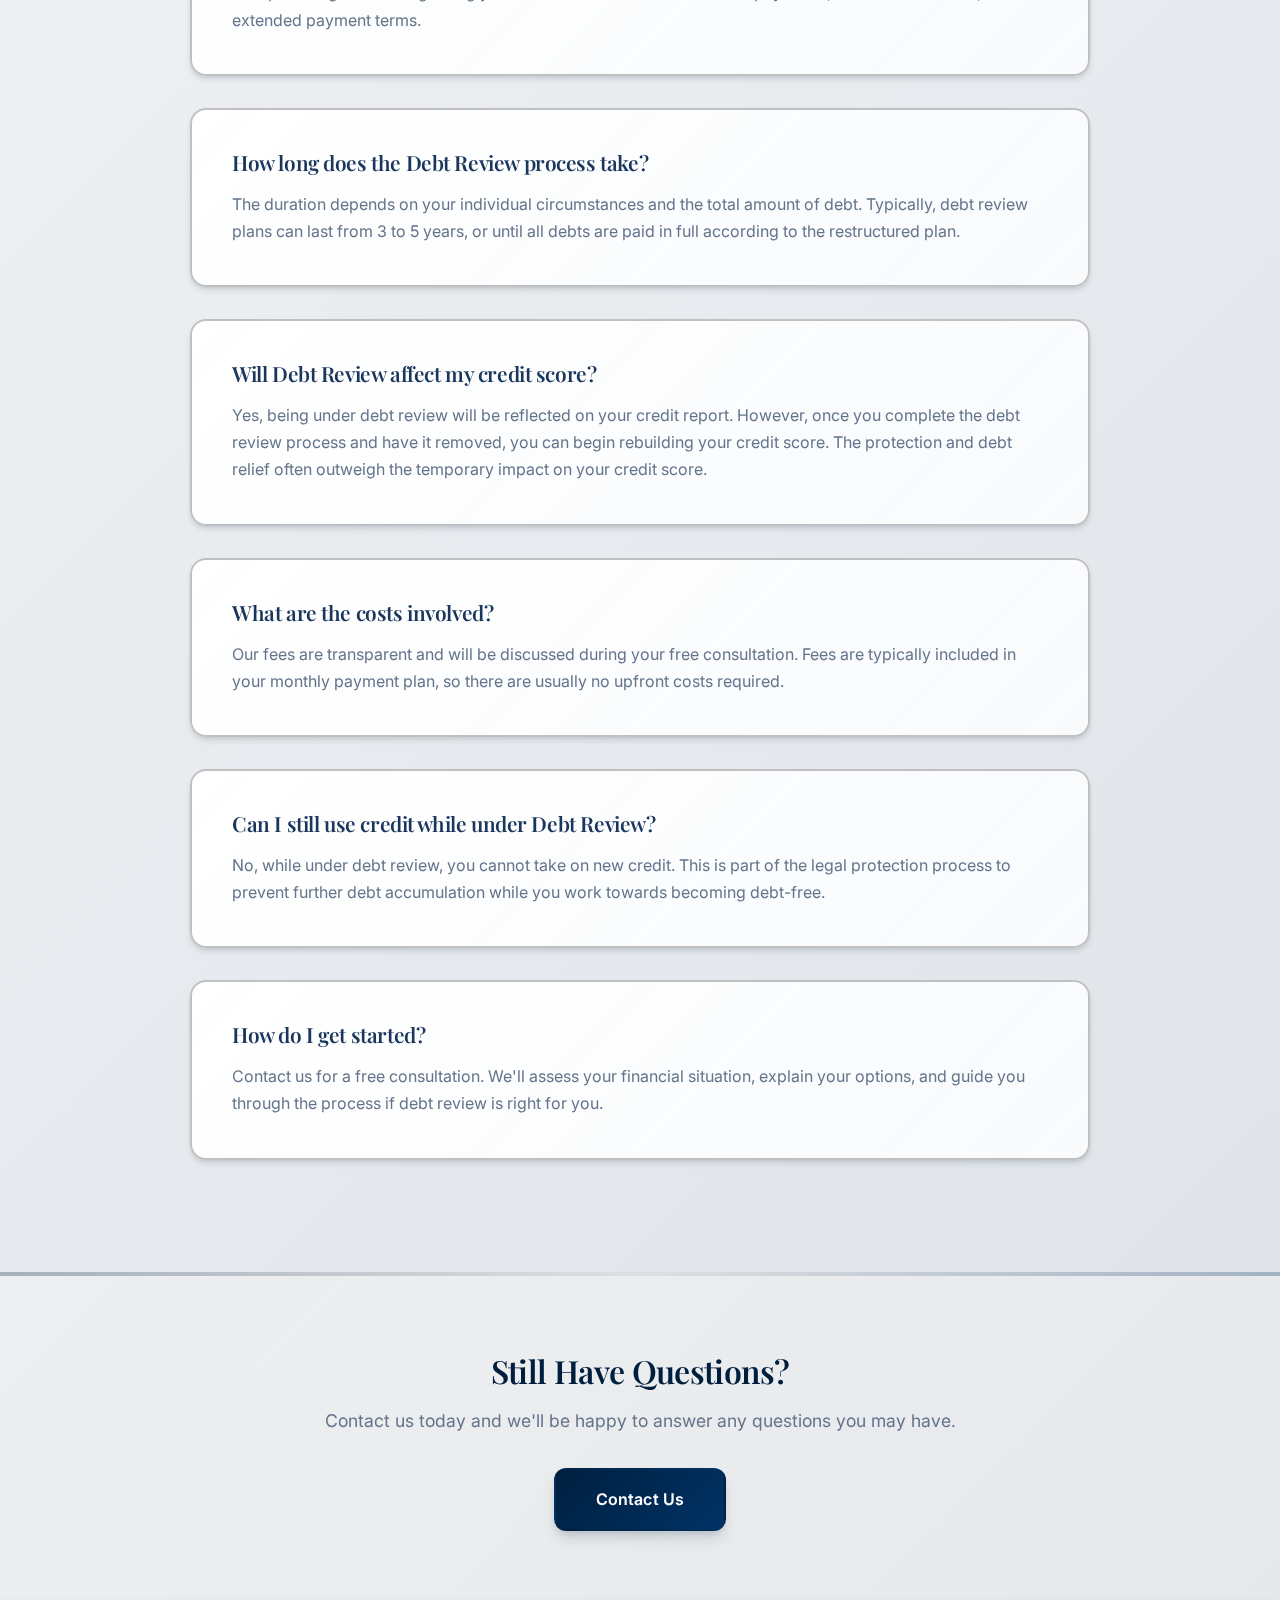
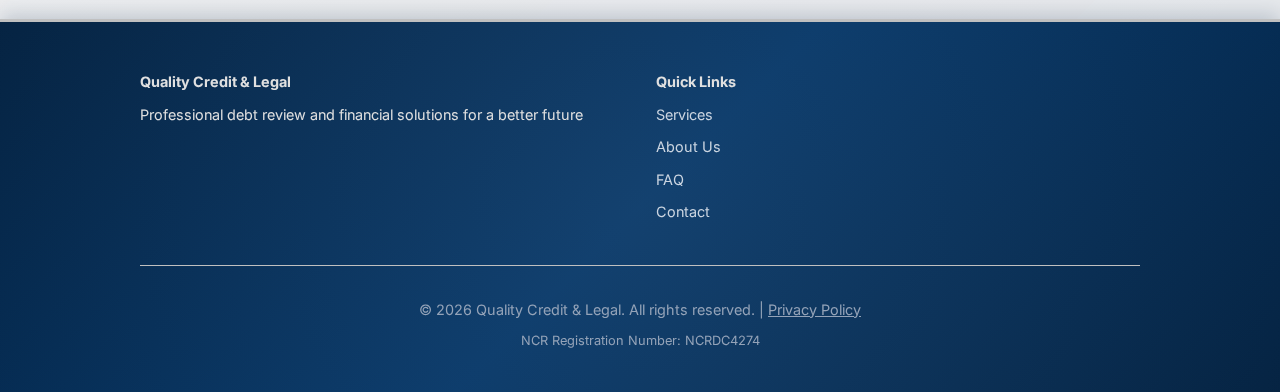
<file: faq.html>
<!DOCTYPE html>
<html lang="en">
<head>
    <meta charset="UTF-8">
    <meta name="viewport" content="width=device-width, initial-scale=1.0">
    <meta name="description" content="Frequently Asked Questions about debt review, debt review removal, and debt mediation services at Quality Credit & Legal.">
    <meta name="robots" content="index, follow">
    <link rel="canonical" href="https://qualitycredit.co.za/faq.html">
    <title>FAQ - Quality Credit & Legal</title>
    <link rel="preconnect" href="https://fonts.googleapis.com">
    <link rel="preconnect" href="https://fonts.gstatic.com" crossorigin>
    <link href="https://fonts.googleapis.com/css2?family=Inter:wght@300;400;500;600;700&family=Playfair+Display:wght@600;700&display=swap" rel="stylesheet">
    <link rel="stylesheet" href="styles.css">
    <link rel="icon" type="image/png" href="favicon1.png">
</head>
<body>
    <div class="animated-background"></div>
    <!-- Logo Banner -->
    <div class="logo-banner">
        <a href="index.html" class="banner-link"></a>
    </div>

    <!-- Navigation -->
    <nav>
        <div class="nav-container">
            <div class="logo-text"><a href="index.html"><span class="company-name"><span>Quality</span> <span>Credit</span> <span class="ampersand">&</span> <span>Legal</span></span></a></div>
            <button class="mobile-menu-toggle" aria-label="Toggle menu" id="mobileMenuToggle">
                <span></span>
                <span></span>
                <span></span>
            </button>
            <ul class="nav-links" id="navLinks">
                <li><a href="services.html">Services</a></li>
                <li><a href="process.html">Process</a></li>
                <li><a href="about.html">About</a></li>
                <li><a href="faq.html">FAQ</a></li>
                <li><a href="contact.html">Contact</a></li>
                <li><a href="location.html">Location</a></li>
            </ul>
            <div class="nav-actions">
                <a href="contact.html" class="cta-button">Get Started</a>
            </div>
        </div>
    </nav>

    <!-- Hero Section -->
    <section class="hero">
        <h1>Frequently Asked Questions</h1>
        <p>Find answers to common questions about our debt review services.</p>
    </section>

    <!-- FAQ Content -->
    <section class="services">
        <div class="container">
            <div class="faq-content">
                <div class="service-card" style="text-align: left; max-width: 900px; margin: 0 auto 2rem;">
                    <h3 style="color: #1a365d; margin-bottom: 1rem;">What is Debt Review?</h3>
                    <p>Debt review is a legal process in South Africa that helps individuals who are over-indebted by restructuring their debt payments into an affordable monthly amount. It provides legal protection from creditors while you work towards becoming debt-free.</p>
                </div>

                <div class="service-card" style="text-align: left; max-width: 900px; margin: 0 auto 2rem;">
                    <h3 style="color: #1a365d; margin-bottom: 1rem;">How does Debt Review work?</h3>
                    <p>The process involves a comprehensive assessment of your financial situation, negotiation with creditors to reduce payments, and the creation of a single affordable monthly payment plan. Once approved, you make one payment while we manage your creditors on your behalf.</p>
                </div>

                <div class="service-card" style="text-align: left; max-width: 900px; margin: 0 auto 2rem;">
                    <h3 style="color: #1a365d; margin-bottom: 1rem;">What is Debt Review Removal?</h3>
                    <p>Debt review removal is the process of clearing your debt review status once you have completed all payments under your debt review plan. This allows you to regain access to credit and restore your credit profile.</p>
                </div>

                <div class="service-card" style="text-align: left; max-width: 900px; margin: 0 auto 2rem;">
                    <h3 style="color: #1a365d; margin-bottom: 1rem;">What is Debt Mediation?</h3>
                    <p>Debt mediation involves a neutral third party (mediator) helping you and your creditors reach a mutually acceptable agreement regarding your debt. This can result in reduced payments, lower interest rates, or extended payment terms.</p>
                </div>

                <div class="service-card" style="text-align: left; max-width: 900px; margin: 0 auto 2rem;">
                    <h3 style="color: #1a365d; margin-bottom: 1rem;">How long does the Debt Review process take?</h3>
                    <p>The duration depends on your individual circumstances and the total amount of debt. Typically, debt review plans can last from 3 to 5 years, or until all debts are paid in full according to the restructured plan.</p>
                </div>

                <div class="service-card" style="text-align: left; max-width: 900px; margin: 0 auto 2rem;">
                    <h3 style="color: #1a365d; margin-bottom: 1rem;">Will Debt Review affect my credit score?</h3>
                    <p>Yes, being under debt review will be reflected on your credit report. However, once you complete the debt review process and have it removed, you can begin rebuilding your credit score. The protection and debt relief often outweigh the temporary impact on your credit score.</p>
                </div>

                <div class="service-card" style="text-align: left; max-width: 900px; margin: 0 auto 2rem;">
                    <h3 style="color: #1a365d; margin-bottom: 1rem;">What are the costs involved?</h3>
                    <p>Our fees are transparent and will be discussed during your free consultation. Fees are typically included in your monthly payment plan, so there are usually no upfront costs required.</p>
                </div>

                <div class="service-card" style="text-align: left; max-width: 900px; margin: 0 auto 2rem;">
                    <h3 style="color: #1a365d; margin-bottom: 1rem;">Can I still use credit while under Debt Review?</h3>
                    <p>No, while under debt review, you cannot take on new credit. This is part of the legal protection process to prevent further debt accumulation while you work towards becoming debt-free.</p>
                </div>

                <div class="service-card" style="text-align: left; max-width: 900px; margin: 0 auto 2rem;">
                    <h3 style="color: #1a365d; margin-bottom: 1rem;">How do I get started?</h3>
                    <p>Contact us for a free consultation. We'll assess your financial situation, explain your options, and guide you through the process if debt review is right for you.</p>
                </div>
            </div>
        </div>
    </section>

    <!-- CTA Section -->
    <section class="contact">
        <div class="container">
            <h2>Still Have Questions?</h2>
            <p>Contact us today and we'll be happy to answer any questions you may have.</p>
            <a href="contact.html" class="btn-primary">Contact Us</a>
        </div>
    </section>

    <!-- Footer -->
    <footer>
        <div class="footer-content">
            <div style="display: grid; grid-template-columns: repeat(auto-fit, minmax(200px, 1fr)); gap: 2rem; margin-bottom: 2rem; text-align: left;">
                <div>
                    <p><strong>Quality Credit & Legal</strong></p>
                    <p>Professional debt review and financial solutions for a better future</p>
                </div>
                <div>
                    <p><strong>Quick Links</strong></p>
                    <p><a href="services.html" style="color: #cbd5e1; text-decoration: none; display: block; margin-bottom: 0.5rem;">Services</a></p>
                    <p><a href="about.html" style="color: #cbd5e1; text-decoration: none; display: block; margin-bottom: 0.5rem;">About Us</a></p>
                    <p><a href="faq.html" style="color: #cbd5e1; text-decoration: none; display: block; margin-bottom: 0.5rem;">FAQ</a></p>
                    <p><a href="contact.html" style="color: #cbd5e1; text-decoration: none; display: block; margin-bottom: 0.5rem;">Contact</a></p>
                </div>
            </div>
            <div class="footer-bottom">
                <p>&copy; 2026 Quality Credit & Legal. All rights reserved. | <a href="privacy.html" style="color: #94a3b8;">Privacy Policy</a></p>
                <p style="margin-top: 0.5rem; font-size: 0.8rem;">NCR Registration Number: NCRDC4274</p>
            </div>
        </div>
    </footer>

    <script>
        // Mobile Menu Toggle
        const mobileMenuToggle = document.getElementById('mobileMenuToggle');
        const navLinks = document.getElementById('navLinks');
        if (mobileMenuToggle && navLinks) {
            mobileMenuToggle.addEventListener('click', () => {
                navLinks.classList.toggle('active');
                mobileMenuToggle.classList.toggle('active');
            });
        }
    </script>
</body>
</html>
</file>
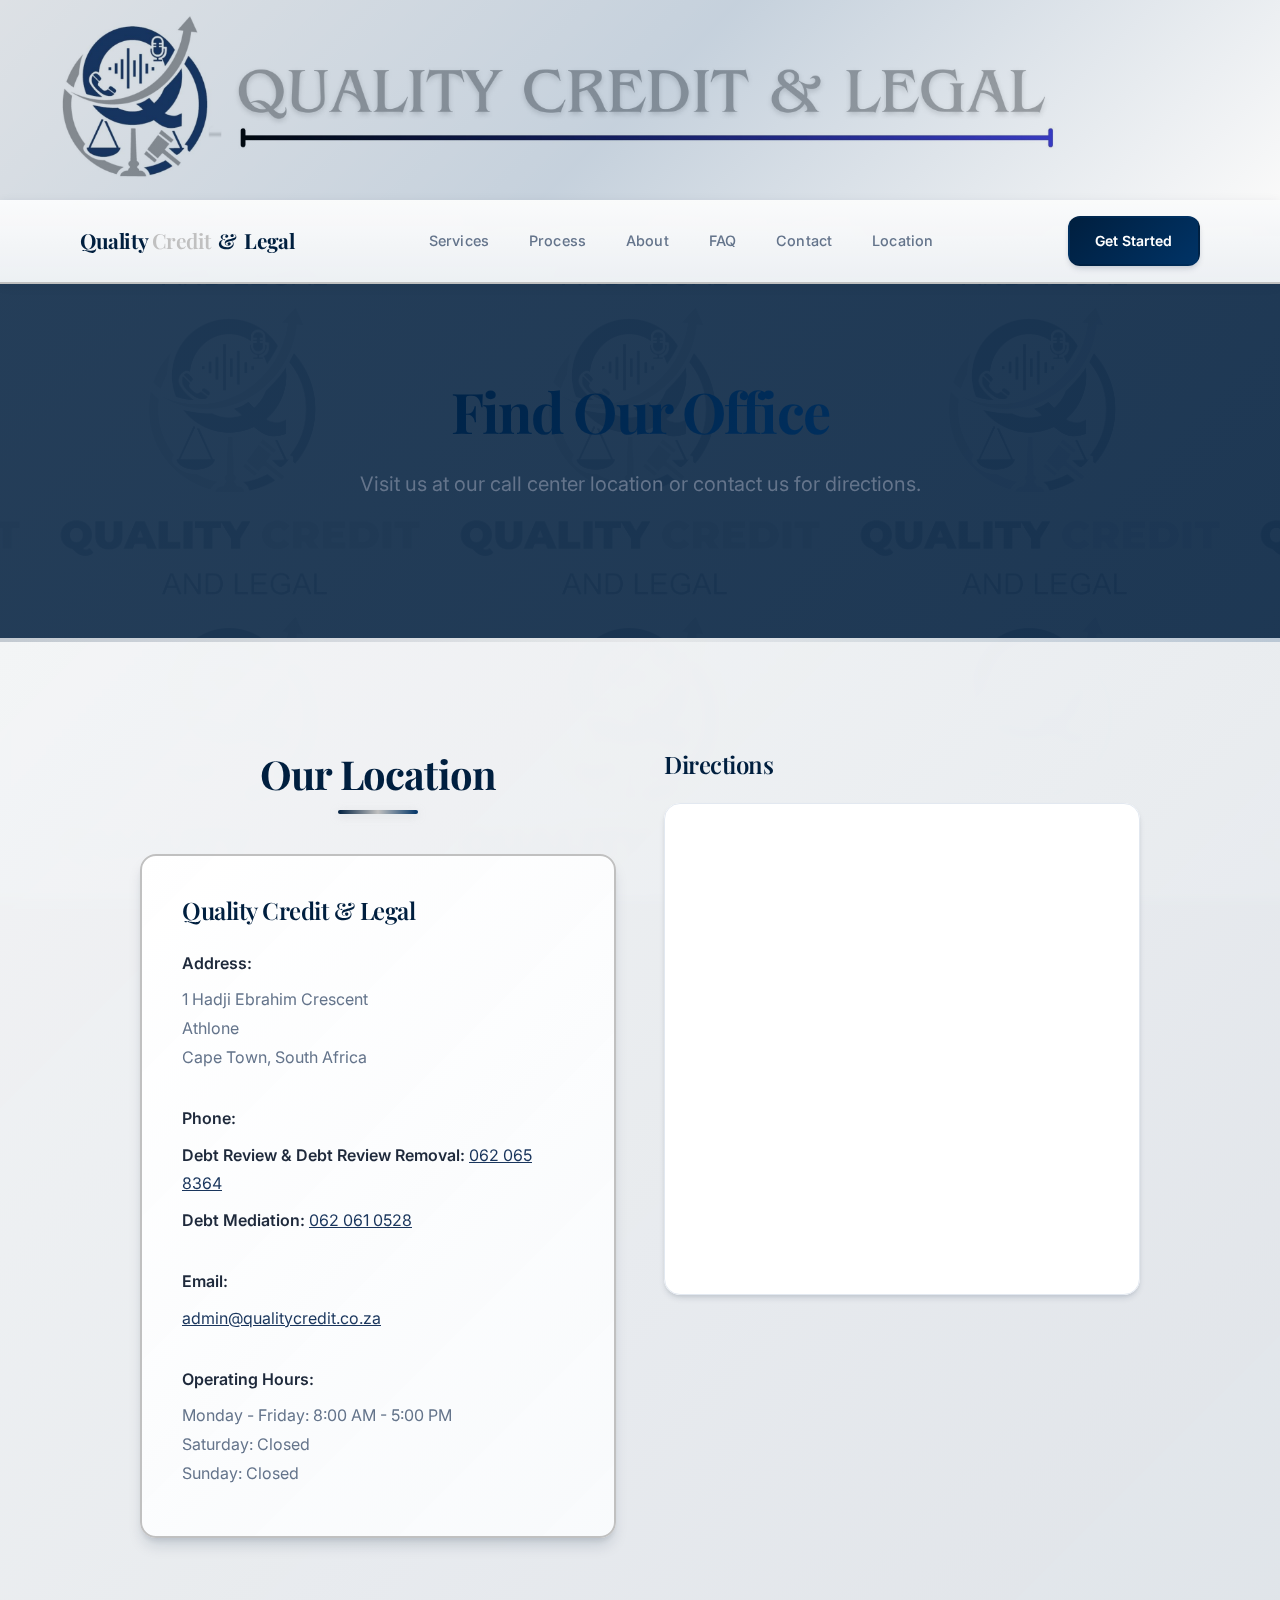
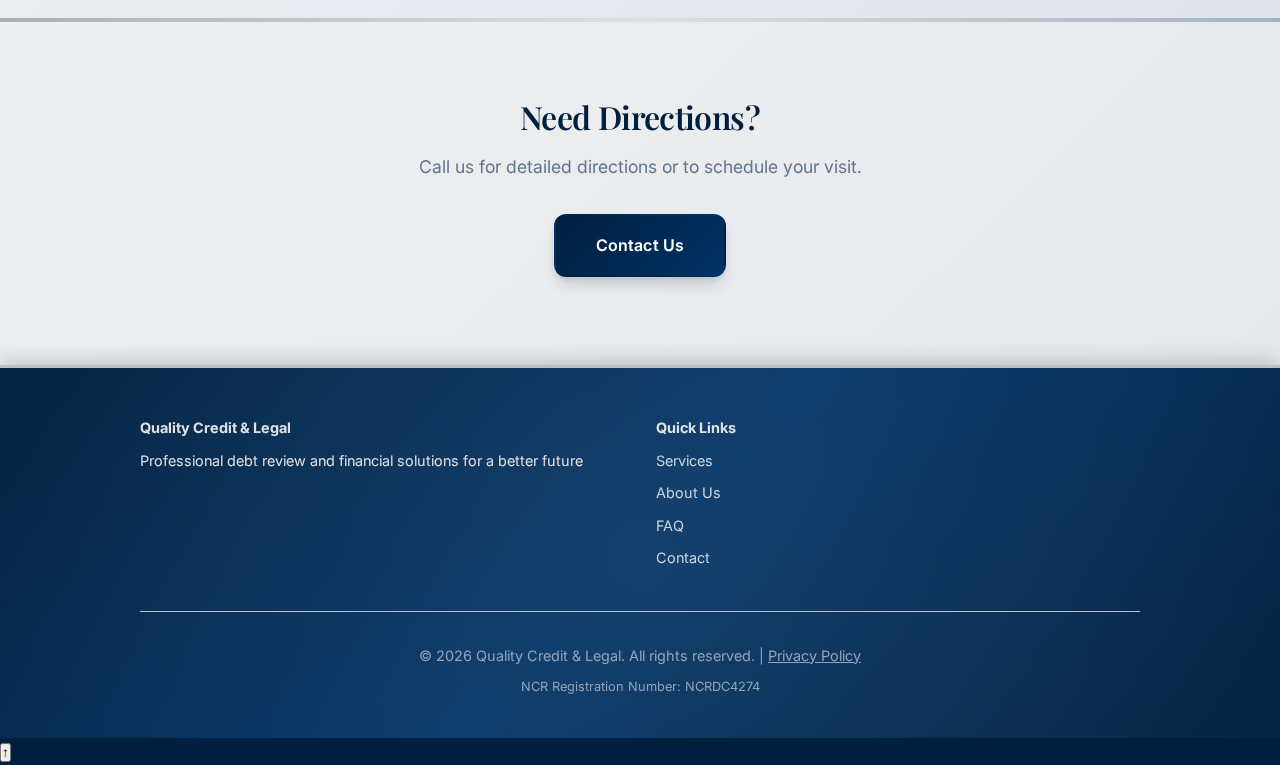
<file: location.html>
<!DOCTYPE html>
<html lang="en">
<head>
    <meta charset="UTF-8">
    <meta name="viewport" content="width=device-width, initial-scale=1.0">
    <meta name="description" content="Visit Quality Credit & Legal at 1 Hadji Ebrahim Crescent, Athlone, Cape Town. Find directions and contact information for our office.">
    <meta name="robots" content="index, follow">
    <link rel="canonical" href="https://qualitycredit.co.za/location.html">
    <title>Find Us - Quality Credit & Legal</title>
    <link rel="preconnect" href="https://fonts.googleapis.com">
    <link rel="preconnect" href="https://fonts.gstatic.com" crossorigin>
    <link href="https://fonts.googleapis.com/css2?family=Inter:wght@300;400;500;600;700&family=Playfair+Display:wght@600;700&display=swap" rel="stylesheet">
    <link rel="stylesheet" href="styles.css">
    <link rel="icon" type="image/svg+xml" href="data:image/svg+xml,<svg xmlns='http://www.w3.org/2000/svg' viewBox='0 0 100 100'><text y='.9em' font-size='90'>💼</text></svg>">
</head>
<body>
    <!-- Logo Banner -->
    <div class="logo-banner">
        <a href="index.html" class="banner-link"></a>
    </div>

    <!-- Navigation -->
    <nav>
        <div class="nav-container">
            <div class="logo-text"><a href="index.html"><span class="company-name"><span>Quality</span> <span>Credit</span> <span class="ampersand">&</span> <span>Legal</span></span></a></div>
            <button class="mobile-menu-toggle" aria-label="Toggle menu" id="mobileMenuToggle">
                <span></span>
                <span></span>
                <span></span>
            </button>
            <ul class="nav-links" id="navLinks">
                <li><a href="services.html">Services</a></li>
                <li><a href="process.html">Process</a></li>
                <li><a href="about.html">About</a></li>
                <li><a href="faq.html">FAQ</a></li>
                <li><a href="contact.html">Contact</a></li>
                <li><a href="location.html">Location</a></li>
            </ul>
            <div class="nav-actions">
                <a href="contact.html" class="cta-button">Get Started</a>
            </div>
        </div>
    </nav>

    <!-- Hero Section -->
    <section class="hero">
        <h1>Find Our Office</h1>
        <p>Visit us at our call center location or contact us for directions.</p>
    </section>

    <!-- Location Section -->
    <section class="services">
        <div class="container">
            <div class="location-content">
                <div class="location-info">
                    <h2 class="section-title">Our Location</h2>
                    <div class="address-card">
                        <h3>Quality Credit & Legal</h3>
                        <div class="address-details">
                            <p><strong>Address:</strong></p>
                            <p>1 Hadji Ebrahim Crescent<br>
                            Athlone<br>
                            Cape Town, South Africa</p>
                            
                            <p style="margin-top: 2rem;"><strong>Phone:</strong></p>
                            <p><strong>Debt Review & Debt Review Removal:</strong> <a href="tel:+27620658364" style="color: #1a365d;">062 065 8364</a></p>
                            <p><strong>Debt Mediation:</strong> <a href="tel:+27620610528" style="color: #1a365d;">062 061 0528</a></p>
                            
                            <p style="margin-top: 2rem;"><strong>Email:</strong></p>
                            <p><a href="mailto:admin@qualitycredit.co.za" style="color: #1a365d;">admin@qualitycredit.co.za</a></p>
                            
                            <p style="margin-top: 2rem;"><strong>Operating Hours:</strong></p>
                            <p>Monday - Friday: 8:00 AM - 5:00 PM<br>
                            Saturday: Closed<br>
                            Sunday: Closed</p>
                        </div>
                    </div>
                </div>

                <div class="map-container">
                    <h3>Directions</h3>
                    <div class="map-wrapper">
                        <!-- Google Maps Embed -->
                        <iframe 
                            src="https://www.google.com/maps/embed?pb=!1m18!1m12!1m3!1d3308.713290781314!2d18.520213674749616!3d-33.97420802452457!2m3!1f0!2f0!3f0!3m2!1i1024!2i768!4f13.1!3m3!1m2!1s0x1dcc44a81f0d0301%3A0x35269d1a4d00635c!2s1%20Hadji%20Ebrahim%20Cres%2C%20Athlone%2C%20Cape%20Town%2C%207764!5e0!3m2!1sen!2sza!4v1767797451246!5m2!1sen!2sza" 
                            width="100%" 
                            height="450" 
                            style="border:0; border-radius: 8px;" 
                            allowfullscreen="" 
                            loading="lazy" 
                            referrerpolicy="no-referrer-when-downgrade">
                        </iframe>
                    </div>
                </div>
            </div>
        </div>
    </section>

    <!-- CTA Section -->
    <section class="contact">
        <div class="container">
            <h2>Need Directions?</h2>
            <p>Call us for detailed directions or to schedule your visit.</p>
            <a href="contact.html" class="btn-primary">Contact Us</a>
        </div>
    </section>

    <!-- Footer -->
    <footer>
        <div class="footer-content">
            <div style="display: grid; grid-template-columns: repeat(auto-fit, minmax(200px, 1fr)); gap: 2rem; margin-bottom: 2rem; text-align: left;">
                <div>
                    <p><strong>Quality Credit & Legal</strong></p>
                    <p>Professional debt review and financial solutions for a better future</p>
                </div>
                <div>
                    <p><strong>Quick Links</strong></p>
                    <p><a href="services.html" style="color: #cbd5e1; text-decoration: none; display: block; margin-bottom: 0.5rem;">Services</a></p>
                    <p><a href="about.html" style="color: #cbd5e1; text-decoration: none; display: block; margin-bottom: 0.5rem;">About Us</a></p>
                    <p><a href="faq.html" style="color: #cbd5e1; text-decoration: none; display: block; margin-bottom: 0.5rem;">FAQ</a></p>
                    <p><a href="contact.html" style="color: #cbd5e1; text-decoration: none; display: block; margin-bottom: 0.5rem;">Contact</a></p>
                </div>
            </div>
            <div class="footer-bottom">
                <p>&copy; 2026 Quality Credit & Legal. All rights reserved. | <a href="privacy.html" style="color: #94a3b8;">Privacy Policy</a></p>
                <p style="margin-top: 0.5rem; font-size: 0.8rem;">NCR Registration Number: NCRDC4274</p>
            </div>
        </div>
    </footer>

    <!-- Back to Top Button -->
    <button id="backToTop" class="back-to-top" aria-label="Back to top">↑</button>
    <script>
        const backToTopButton = document.getElementById('backToTop');
        window.addEventListener('scroll', () => {
            backToTopButton.style.display = window.pageYOffset > 300 ? 'flex' : 'none';
        });
        backToTopButton.addEventListener('click', () => {
            window.scrollTo({ top: 0, behavior: 'smooth' });
        });


        // Mobile Menu Toggle
        const mobileMenuToggle = document.getElementById('mobileMenuToggle');
        const navLinks = document.getElementById('navLinks');
        if (mobileMenuToggle && navLinks) {
            mobileMenuToggle.addEventListener('click', () => {
                navLinks.classList.toggle('active');
                mobileMenuToggle.classList.toggle('active');
            });
        }
    </script>
</body>
</html>
</file>
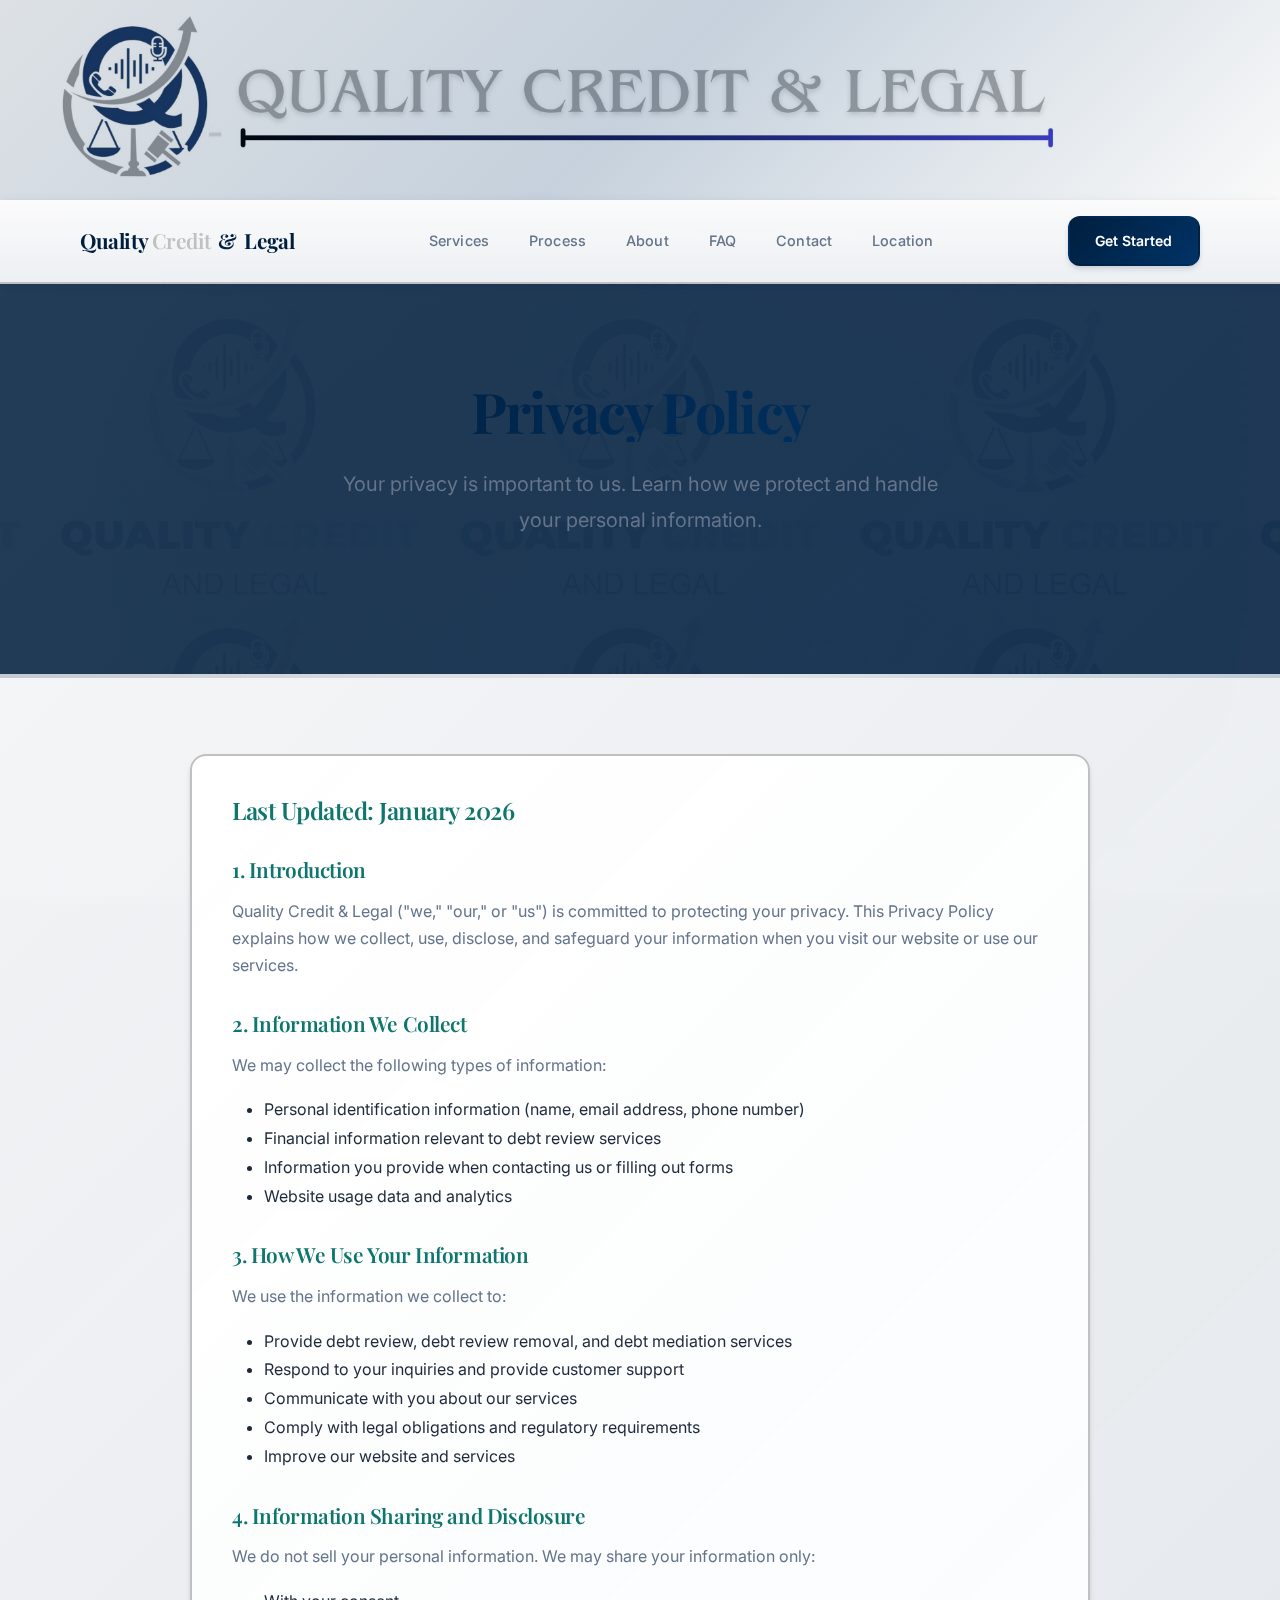
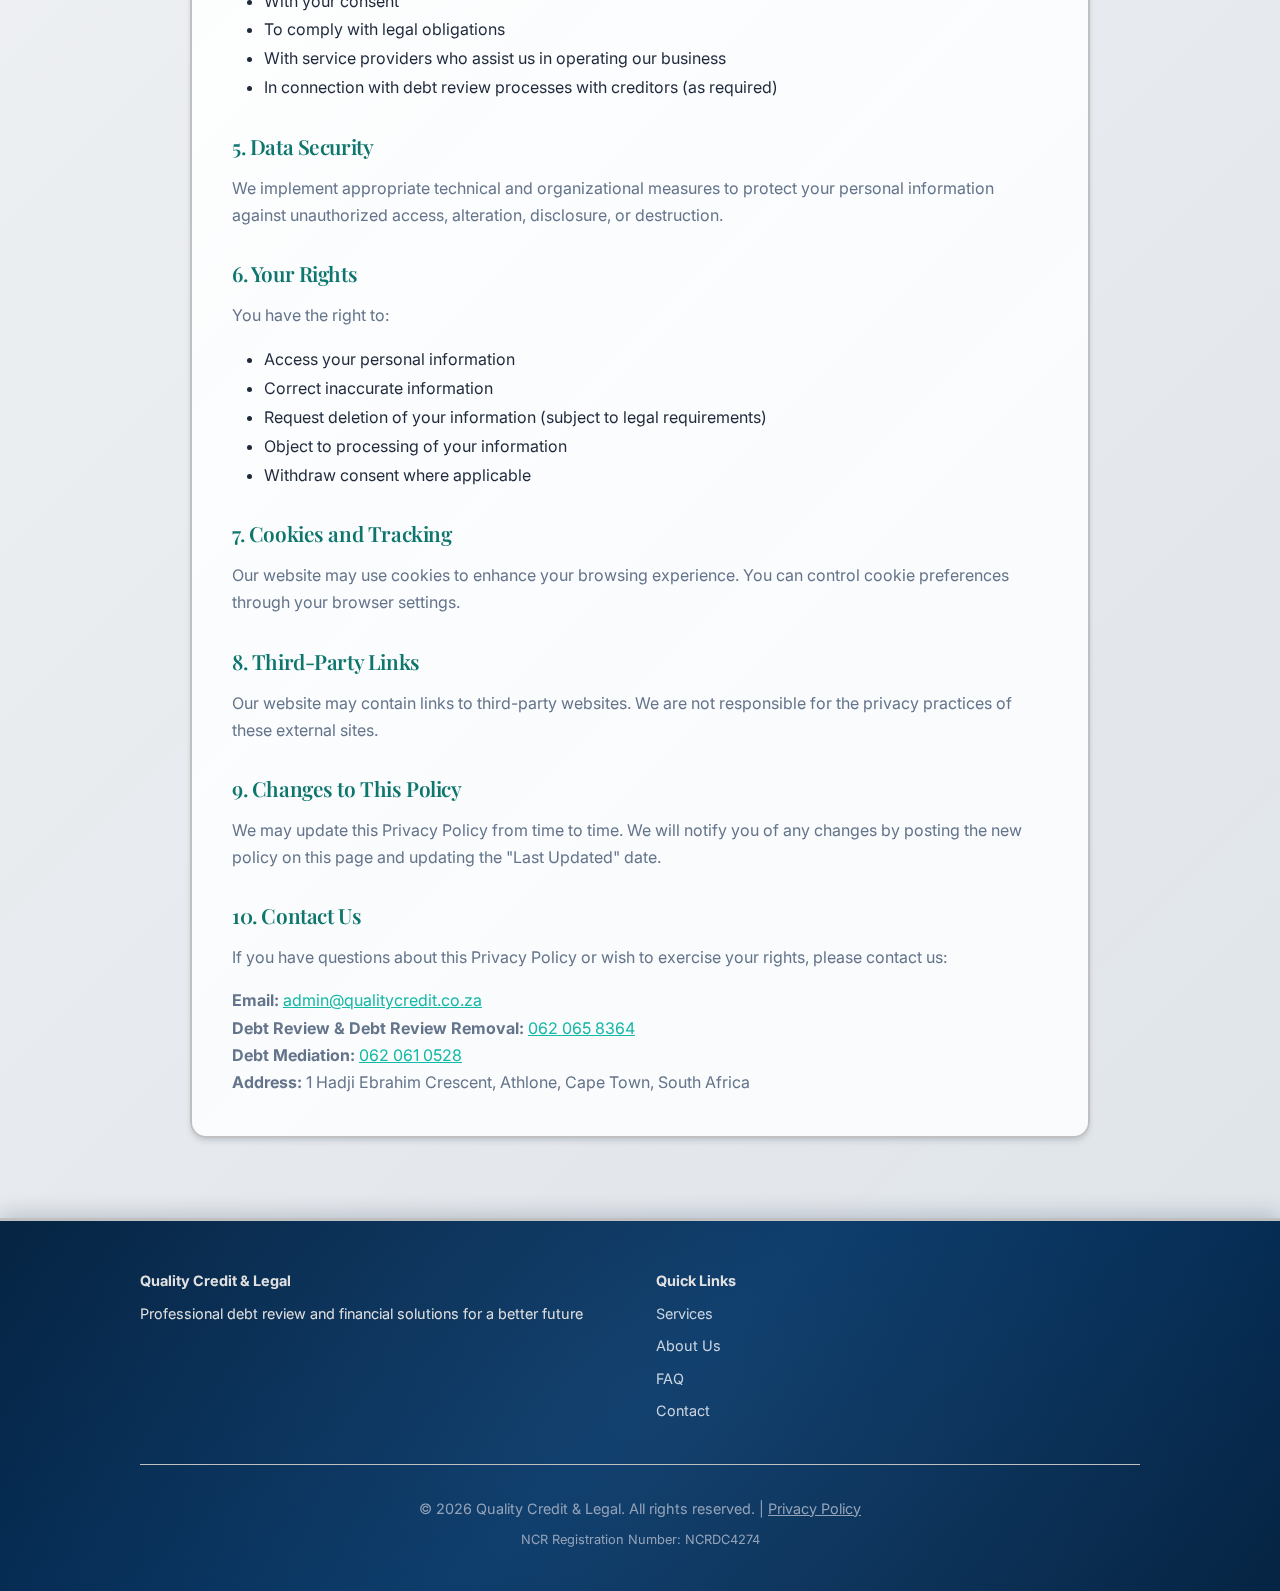
<file: privacy.html>
<!DOCTYPE html>
<html lang="en">
<head>
    <meta charset="UTF-8">
    <meta name="viewport" content="width=device-width, initial-scale=1.0">
    <meta name="description" content="Privacy Policy for Quality Credit & Legal - Learn how we protect and handle your personal information.">
    <meta name="robots" content="index, follow">
    <link rel="canonical" href="https://qualitycredit.co.za/privacy.html">
    <title>Privacy Policy - Quality Credit & Legal</title>
    <link rel="preconnect" href="https://fonts.googleapis.com">
    <link rel="preconnect" href="https://fonts.gstatic.com" crossorigin>
    <link href="https://fonts.googleapis.com/css2?family=Inter:wght@300;400;500;600;700&family=Playfair+Display:wght@600;700&display=swap" rel="stylesheet">
    <link rel="stylesheet" href="styles.css">
    <link rel="icon" type="image/png" href="favicon1.png">
</head>
<body>
    <div class="animated-background"></div>
    <!-- Logo Banner -->
    <div class="logo-banner">
        <a href="index.html" class="banner-link"></a>
    </div>

    <!-- Navigation -->
    <nav>
        <div class="nav-container">
            <div class="logo-text"><a href="index.html"><span class="company-name"><span>Quality</span> <span>Credit</span> <span class="ampersand">&</span> <span>Legal</span></span></a></div>
            <button class="mobile-menu-toggle" aria-label="Toggle menu" id="mobileMenuToggle">
                <span></span>
                <span></span>
                <span></span>
            </button>
            <ul class="nav-links" id="navLinks">
                <li><a href="services.html">Services</a></li>
                <li><a href="process.html">Process</a></li>
                <li><a href="about.html">About</a></li>
                <li><a href="faq.html">FAQ</a></li>
                <li><a href="contact.html">Contact</a></li>
                <li><a href="location.html">Location</a></li>
            </ul>
            <div class="nav-actions">
                <a href="contact.html" class="cta-button">Get Started</a>
            </div>
        </div>
    </nav>

    <!-- Hero Section -->
    <section class="hero">
        <h1>Privacy Policy</h1>
        <p>Your privacy is important to us. Learn how we protect and handle your personal information.</p>
    </section>

    <!-- Privacy Policy Content -->
    <section class="services">
        <div class="container">
            <div class="privacy-content">
                <div class="service-card" style="text-align: left; max-width: 900px; margin: 0 auto;">
                    <h2 style="color: #0f766e; margin-bottom: 1.5rem;">Last Updated: January 2026</h2>
                    
                    <h3 style="color: #0f766e; margin-top: 2rem; margin-bottom: 1rem;">1. Introduction</h3>
                    <p>Quality Credit & Legal ("we," "our," or "us") is committed to protecting your privacy. This Privacy Policy explains how we collect, use, disclose, and safeguard your information when you visit our website or use our services.</p>
                    
                    <h3 style="color: #0f766e; margin-top: 2rem; margin-bottom: 1rem;">2. Information We Collect</h3>
                    <p>We may collect the following types of information:</p>
                    <ul style="margin-left: 2rem; margin-top: 1rem; line-height: 1.8;">
                        <li>Personal identification information (name, email address, phone number)</li>
                        <li>Financial information relevant to debt review services</li>
                        <li>Information you provide when contacting us or filling out forms</li>
                        <li>Website usage data and analytics</li>
                    </ul>
                    
                    <h3 style="color: #0f766e; margin-top: 2rem; margin-bottom: 1rem;">3. How We Use Your Information</h3>
                    <p>We use the information we collect to:</p>
                    <ul style="margin-left: 2rem; margin-top: 1rem; line-height: 1.8;">
                        <li>Provide debt review, debt review removal, and debt mediation services</li>
                        <li>Respond to your inquiries and provide customer support</li>
                        <li>Communicate with you about our services</li>
                        <li>Comply with legal obligations and regulatory requirements</li>
                        <li>Improve our website and services</li>
                    </ul>
                    
                    <h3 style="color: #0f766e; margin-top: 2rem; margin-bottom: 1rem;">4. Information Sharing and Disclosure</h3>
                    <p>We do not sell your personal information. We may share your information only:</p>
                    <ul style="margin-left: 2rem; margin-top: 1rem; line-height: 1.8;">
                        <li>With your consent</li>
                        <li>To comply with legal obligations</li>
                        <li>With service providers who assist us in operating our business</li>
                        <li>In connection with debt review processes with creditors (as required)</li>
                    </ul>
                    
                    <h3 style="color: #0f766e; margin-top: 2rem; margin-bottom: 1rem;">5. Data Security</h3>
                    <p>We implement appropriate technical and organizational measures to protect your personal information against unauthorized access, alteration, disclosure, or destruction.</p>
                    
                    <h3 style="color: #0f766e; margin-top: 2rem; margin-bottom: 1rem;">6. Your Rights</h3>
                    <p>You have the right to:</p>
                    <ul style="margin-left: 2rem; margin-top: 1rem; line-height: 1.8;">
                        <li>Access your personal information</li>
                        <li>Correct inaccurate information</li>
                        <li>Request deletion of your information (subject to legal requirements)</li>
                        <li>Object to processing of your information</li>
                        <li>Withdraw consent where applicable</li>
                    </ul>
                    
                    <h3 style="color: #0f766e; margin-top: 2rem; margin-bottom: 1rem;">7. Cookies and Tracking</h3>
                    <p>Our website may use cookies to enhance your browsing experience. You can control cookie preferences through your browser settings.</p>
                    
                    <h3 style="color: #0f766e; margin-top: 2rem; margin-bottom: 1rem;">8. Third-Party Links</h3>
                    <p>Our website may contain links to third-party websites. We are not responsible for the privacy practices of these external sites.</p>
                    
                    <h3 style="color: #0f766e; margin-top: 2rem; margin-bottom: 1rem;">9. Changes to This Policy</h3>
                    <p>We may update this Privacy Policy from time to time. We will notify you of any changes by posting the new policy on this page and updating the "Last Updated" date.</p>
                    
                    <h3 style="color: #0f766e; margin-top: 2rem; margin-bottom: 1rem;">10. Contact Us</h3>
                    <p>If you have questions about this Privacy Policy or wish to exercise your rights, please contact us:</p>
                    <p style="margin-top: 1rem;">
                        <strong>Email:</strong> <a href="mailto:admin@qualitycredit.co.za" style="color: #14b8a6;">admin@qualitycredit.co.za</a><br>
                        <strong>Debt Review & Debt Review Removal:</strong> <a href="tel:+27620658364" style="color: #14b8a6;">062 065 8364</a><br>
                        <strong>Debt Mediation:</strong> <a href="tel:+27620610528" style="color: #14b8a6;">062 061 0528</a><br>
                        <strong>Address:</strong> 1 Hadji Ebrahim Crescent, Athlone, Cape Town, South Africa
                    </p>
                </div>
            </div>
        </div>
    </section>

    <!-- Footer -->
    <footer>
        <div class="footer-content">
            <div style="display: grid; grid-template-columns: repeat(auto-fit, minmax(200px, 1fr)); gap: 2rem; margin-bottom: 2rem; text-align: left;">
                <div>
                    <p><strong>Quality Credit & Legal</strong></p>
                    <p>Professional debt review and financial solutions for a better future</p>
                </div>
                <div>
                    <p><strong>Quick Links</strong></p>
                    <p><a href="services.html" style="color: #cbd5e1; text-decoration: none; display: block; margin-bottom: 0.5rem;">Services</a></p>
                    <p><a href="about.html" style="color: #cbd5e1; text-decoration: none; display: block; margin-bottom: 0.5rem;">About Us</a></p>
                    <p><a href="faq.html" style="color: #cbd5e1; text-decoration: none; display: block; margin-bottom: 0.5rem;">FAQ</a></p>
                    <p><a href="contact.html" style="color: #cbd5e1; text-decoration: none; display: block; margin-bottom: 0.5rem;">Contact</a></p>
                </div>
            </div>
            <div class="footer-bottom">
                <p>&copy; 2026 Quality Credit & Legal. All rights reserved. | <a href="privacy.html" style="color: #94a3b8;">Privacy Policy</a></p>
                <p style="margin-top: 0.5rem; font-size: 0.8rem;">NCR Registration Number: NCRDC4274</p>
            </div>
        </div>
    </footer>

    <script>
        // Mobile Menu Toggle
        const mobileMenuToggle = document.getElementById('mobileMenuToggle');
        const navLinks = document.getElementById('navLinks');
        if (mobileMenuToggle && navLinks) {
            mobileMenuToggle.addEventListener('click', () => {
                navLinks.classList.toggle('active');
                mobileMenuToggle.classList.toggle('active');
            });
        }
    </script>
</body>
</html>
</file>
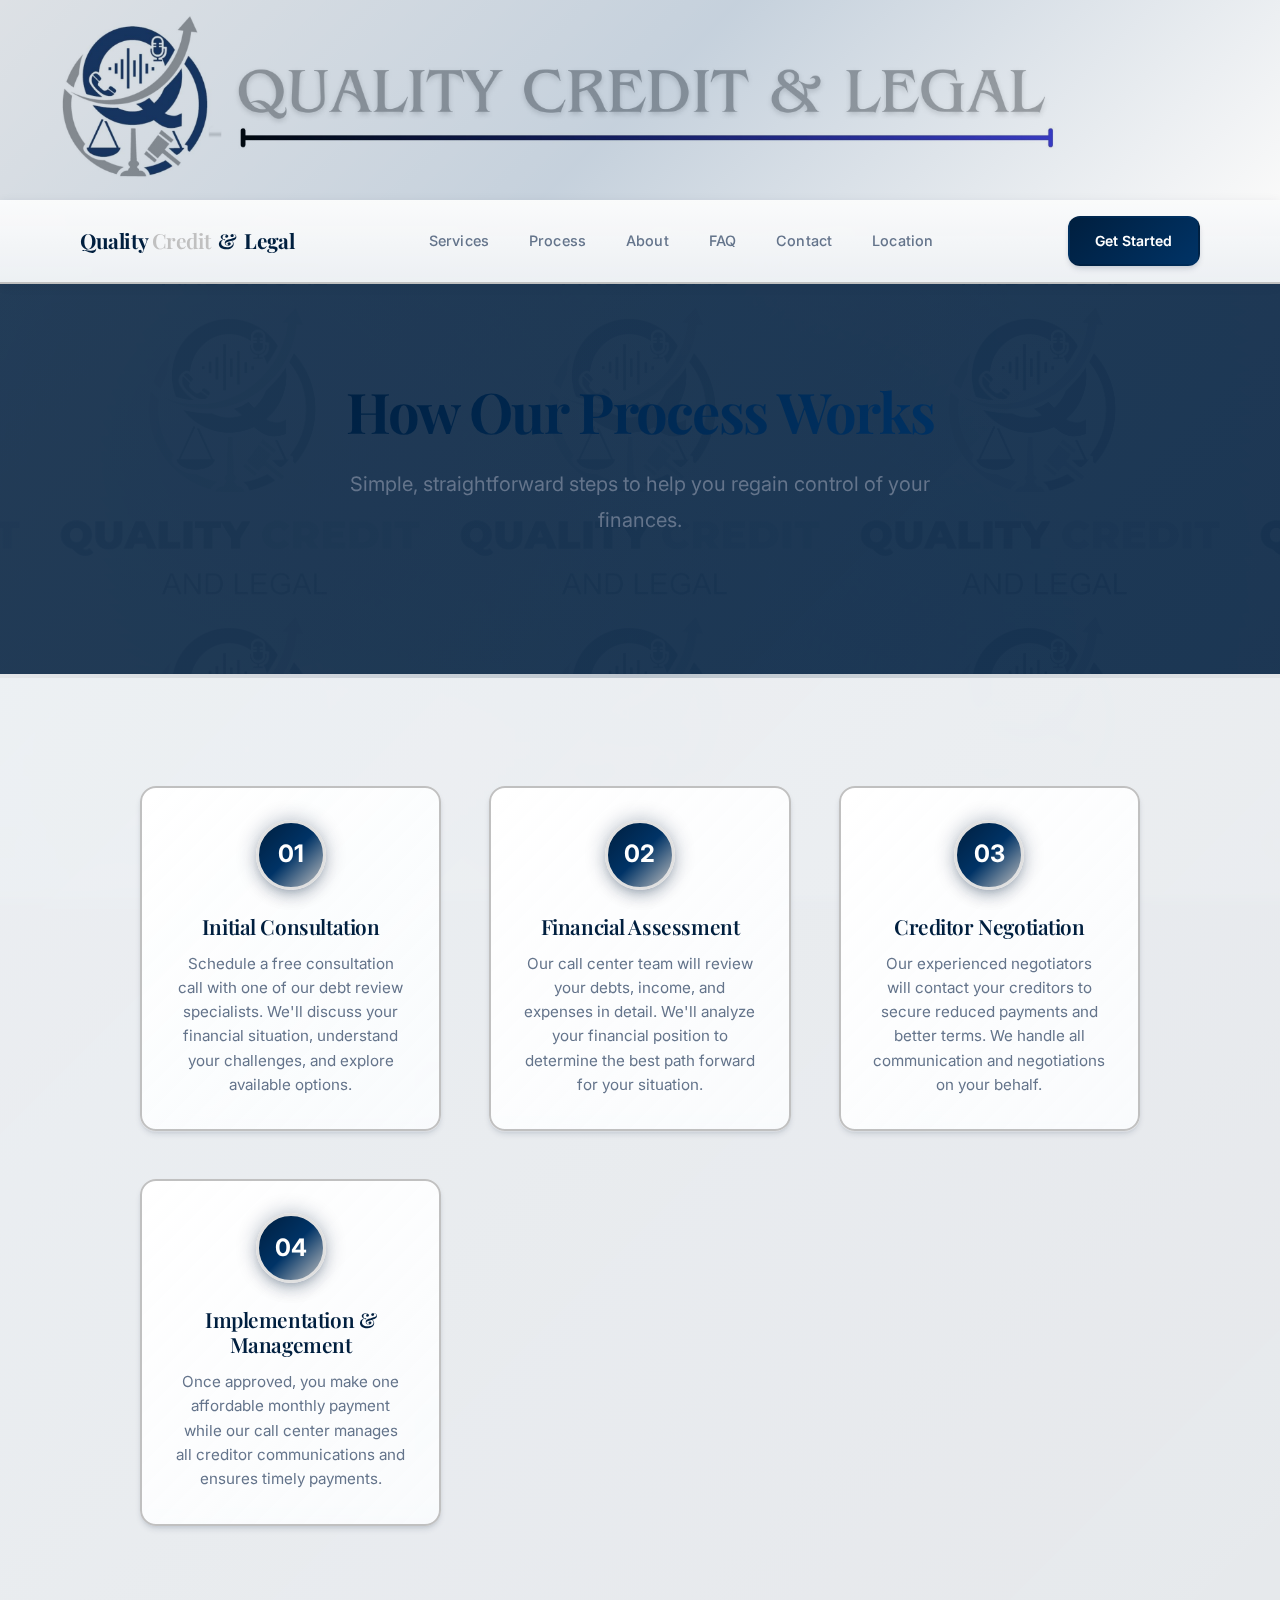
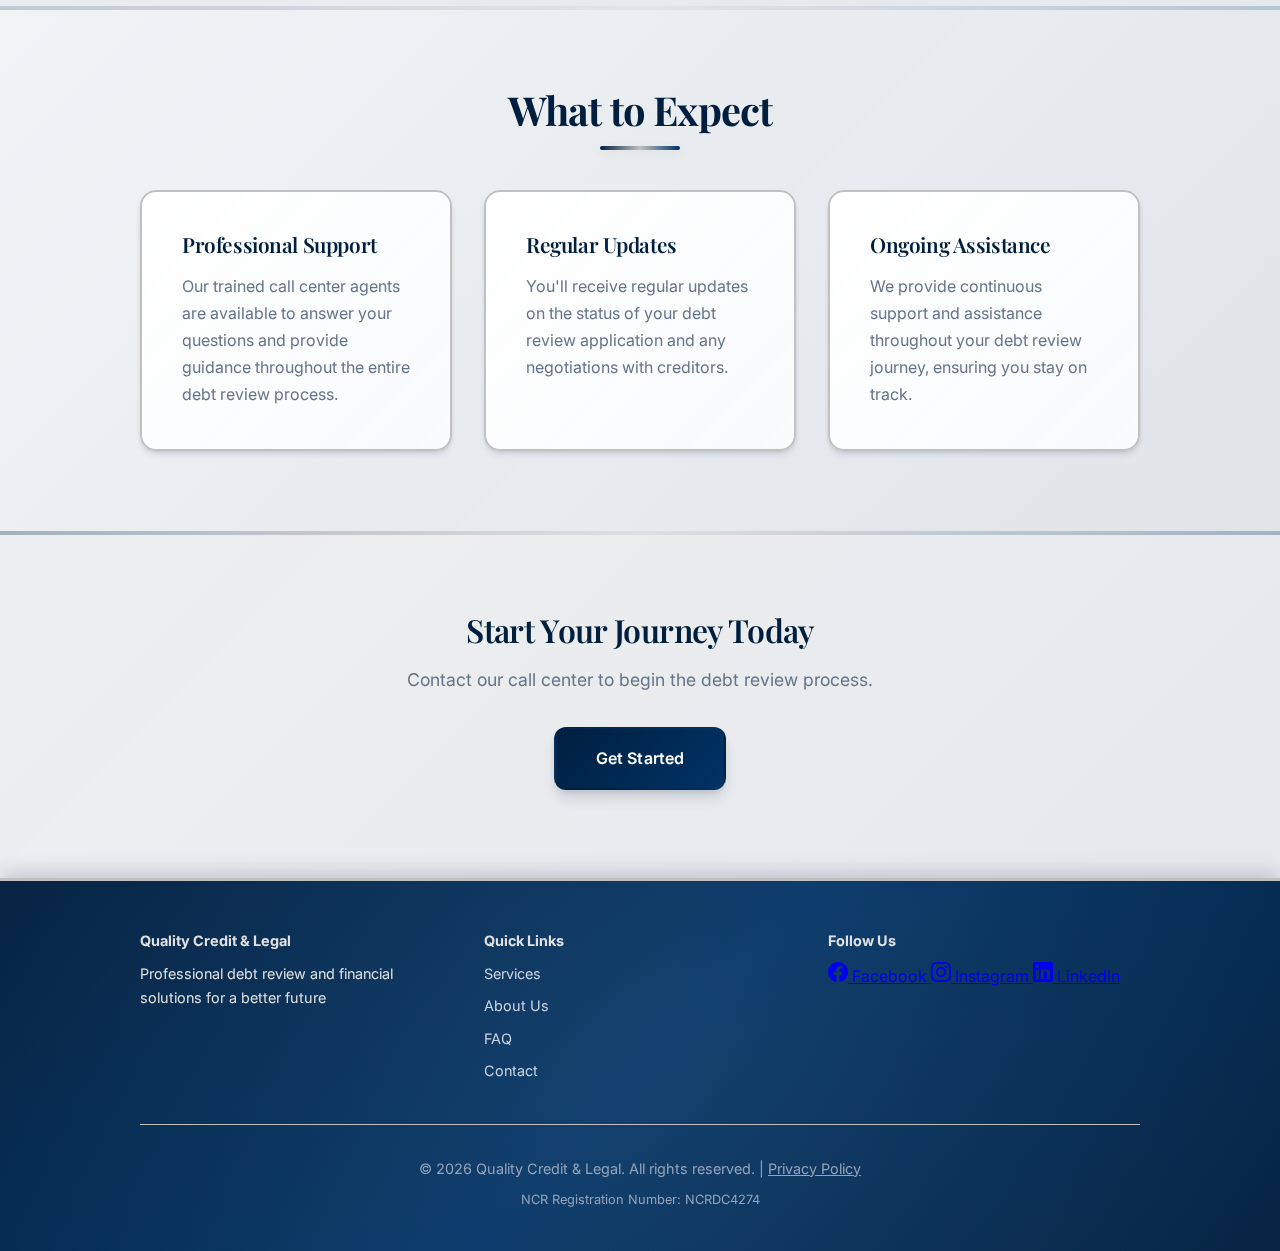
<file: process.html>
<!DOCTYPE html>
<html lang="en">
<head>
    <meta charset="UTF-8">
    <meta name="viewport" content="width=device-width, initial-scale=1.0">
    <meta name="description" content="Learn how Quality Credit & Legal's debt review process works. From consultation to implementation, we guide you every step of the way.">
    <meta name="robots" content="index, follow">
    <link rel="canonical" href="https://qualitycredit.co.za/process.html">
    <title>Our Process - Quality Credit & Legal</title>
    <link rel="preconnect" href="https://fonts.googleapis.com">
    <link rel="preconnect" href="https://fonts.gstatic.com" crossorigin>
    <link href="https://fonts.googleapis.com/css2?family=Inter:wght@300;400;500;600;700&family=Playfair+Display:wght@600;700&display=swap" rel="stylesheet">
    <link rel="stylesheet" href="styles.css">
    <link rel="icon" type="image/png" href="favicon1.png">
</head>
<body>
    <div class="animated-background"></div>
    <!-- Logo Banner -->
    <div class="logo-banner">
        <a href="index.html" class="banner-link"></a>
    </div>

    <!-- Navigation -->
    <nav>
        <div class="nav-container">
            <div class="logo-text"><a href="index.html"><span class="company-name"><span>Quality</span> <span>Credit</span> <span class="ampersand">&</span> <span>Legal</span></span></a></div>
            <button class="mobile-menu-toggle" aria-label="Toggle menu" id="mobileMenuToggle">
                <span></span>
                <span></span>
                <span></span>
            </button>
            <ul class="nav-links" id="navLinks">
                <li><a href="services.html">Services</a></li>
                <li><a href="process.html">Process</a></li>
                <li><a href="about.html">About</a></li>
                <li><a href="faq.html">FAQ</a></li>
                <li><a href="contact.html">Contact</a></li>
                <li><a href="location.html">Location</a></li>
            </ul>
            <div class="nav-actions">
                <a href="contact.html" class="cta-button">Get Started</a>
            </div>
        </div>
    </nav>

    <!-- Hero Section -->
    <section class="hero">
        <h1>How Our Process Works</h1>
        <p>Simple, straightforward steps to help you regain control of your finances.</p>
    </section>

    <!-- How It Works -->
    <section class="how-it-works">
        <div class="container">
            <div class="steps">
                <div class="step">
                    <div class="step-number">01</div>
                    <h3>Initial Consultation</h3>
                    <p>Schedule a free consultation call with one of our debt review specialists. We'll discuss your financial situation, understand your challenges, and explore available options.</p>
                </div>
                <div class="step">
                    <div class="step-number">02</div>
                    <h3>Financial Assessment</h3>
                    <p>Our call center team will review your debts, income, and expenses in detail. We'll analyze your financial position to determine the best path forward for your situation.</p>
                </div>
                <div class="step">
                    <div class="step-number">03</div>
                    <h3>Creditor Negotiation</h3>
                    <p>Our experienced negotiators will contact your creditors to secure reduced payments and better terms. We handle all communication and negotiations on your behalf.</p>
                </div>
                <div class="step">
                    <div class="step-number">04</div>
                    <h3>Implementation & Management</h3>
                    <p>Once approved, you make one affordable monthly payment while our call center manages all creditor communications and ensures timely payments.</p>
                </div>
            </div>
        </div>
    </section>

    <!-- Additional Info Section -->
    <section class="services">
        <div class="container">
            <h2 class="section-title">What to Expect</h2>
            <div class="services-grid">
                <div class="service-card">
                    <h3>Professional Support</h3>
                    <p>Our trained call center agents are available to answer your questions and provide guidance throughout the entire debt review process.</p>
                </div>
                <div class="service-card">
                    <h3>Regular Updates</h3>
                    <p>You'll receive regular updates on the status of your debt review application and any negotiations with creditors.</p>
                </div>
                <div class="service-card">
                    <h3>Ongoing Assistance</h3>
                    <p>We provide continuous support and assistance throughout your debt review journey, ensuring you stay on track.</p>
                </div>
            </div>
        </div>
    </section>

    <!-- CTA Section -->
    <section class="contact">
        <div class="container">
            <h2>Start Your Journey Today</h2>
            <p>Contact our call center to begin the debt review process.</p>
            <a href="contact.html" class="btn-primary">Get Started</a>
        </div>
    </section>

    <!-- Footer -->
    <footer>
        <div class="footer-content">
            <div style="display: grid; grid-template-columns: repeat(auto-fit, minmax(200px, 1fr)); gap: 2rem; margin-bottom: 2rem; text-align: left;">
                <div>
                    <p><strong>Quality Credit & Legal</strong></p>
                    <p>Professional debt review and financial solutions for a better future</p>
                </div>
                <div>
                    <p><strong>Quick Links</strong></p>
                    <p><a href="services.html" style="color: #cbd5e1; text-decoration: none; display: block; margin-bottom: 0.5rem;">Services</a></p>
                    <p><a href="about.html" style="color: #cbd5e1; text-decoration: none; display: block; margin-bottom: 0.5rem;">About Us</a></p>
                    <p><a href="faq.html" style="color: #cbd5e1; text-decoration: none; display: block; margin-bottom: 0.5rem;">FAQ</a></p>
                    <p><a href="contact.html" style="color: #cbd5e1; text-decoration: none; display: block; margin-bottom: 0.5rem;">Contact</a></p>
                </div>
                <div>
                    <p><strong>Follow Us</strong></p>
                    <div class="social-media-links">
                        <a href="https://www.facebook.com/QualityCreditandLegal/" target="_blank" rel="noopener noreferrer" class="social-link" aria-label="Facebook">
                            <svg class="social-icon" xmlns="http://www.w3.org/2000/svg" viewBox="0 0 24 24" fill="currentColor" width="20" height="20">
                                <path d="M24 12.073c0-6.627-5.373-12-12-12s-12 5.373-12 12c0 5.99 4.388 10.954 10.125 11.854v-8.385H7.078v-3.47h3.047V9.43c0-3.007 1.792-4.669 4.533-4.669 1.312 0 2.686.235 2.686.235v2.953H15.83c-1.491 0-1.956.925-1.956 1.874v2.25h3.328l-.532 3.47h-2.796v8.385C19.612 23.027 24 18.062 24 12.073z"/>
                            </svg>
                            <span>Facebook</span>
                        </a>
                        <a href="https://www.instagram.com/qualitycreditandlegal/" target="_blank" rel="noopener noreferrer" class="social-link" aria-label="Instagram">
                            <svg class="social-icon" xmlns="http://www.w3.org/2000/svg" viewBox="0 0 24 24" fill="currentColor" width="20" height="20">
                                <path d="M12 2.163c3.204 0 3.584.012 4.85.07 3.252.148 4.771 1.691 4.919 4.919.058 1.265.069 1.645.069 4.849 0 3.205-.012 3.584-.069 4.849-.149 3.225-1.664 4.771-4.919 4.919-1.266.058-1.644.07-4.85.07-3.204 0-3.584-.012-4.849-.07-3.26-.149-4.771-1.699-4.919-4.92-.058-1.265-.07-1.644-.07-4.849 0-3.204.013-3.583.07-4.849.149-3.227 1.664-4.771 4.919-4.919 1.266-.057 1.645-.069 4.849-.069zm0-2.163c-3.259 0-3.667.014-4.947.072-4.358.2-6.78 2.618-6.98 6.98-.059 1.281-.073 1.689-.073 4.948 0 3.259.014 3.668.072 4.948.2 4.358 2.618 6.78 6.98 6.98 1.281.058 1.689.072 4.948.072 3.259 0 3.668-.014 4.948-.072 4.354-.2 6.782-2.618 6.979-6.98.059-1.28.073-1.689.073-4.948 0-3.259-.014-3.667-.072-4.947-.196-4.354-2.617-6.78-6.979-6.98-1.281-.059-1.69-.073-4.949-.073zm0 5.838c-3.403 0-6.162 2.759-6.162 6.162s2.759 6.163 6.162 6.163 6.162-2.759 6.162-6.163c0-3.403-2.759-6.162-6.162-6.162zm0 10.162c-2.209 0-4-1.79-4-4 0-2.209 1.791-4 4-4s4 1.791 4 4c0 2.21-1.791 4-4 4zm6.406-11.845c-.796 0-1.441.645-1.441 1.44s.645 1.44 1.441 1.44c.795 0 1.439-.645 1.439-1.44s-.644-1.44-1.439-1.44z"/>
                            </svg>
                            <span>Instagram</span>
                        </a>
                        <a href="https://www.linkedin.com" target="_blank" rel="noopener noreferrer" class="social-link" aria-label="LinkedIn">
                            <svg class="social-icon" xmlns="http://www.w3.org/2000/svg" viewBox="0 0 24 24" fill="currentColor" width="20" height="20">
                                <path d="M20.447 20.452h-3.554v-5.569c0-1.328-.027-3.037-1.852-3.037-1.853 0-2.136 1.445-2.136 2.939v5.667H9.351V9h3.414v1.561h.046c.477-.9 1.637-1.85 3.37-1.85 3.601 0 4.267 2.37 4.267 5.455v6.286zM5.337 7.433c-1.144 0-2.063-.926-2.063-2.065 0-1.138.92-2.063 2.063-2.063 1.14 0 2.064.925 2.064 2.063 0 1.139-.925 2.065-2.064 2.065zm1.782 13.019H3.555V9h3.564v11.452zM22.225 0H1.771C.792 0 0 .774 0 1.729v20.542C0 23.227.792 24 1.771 24h20.451C23.2 24 24 23.227 24 22.271V1.729C24 .774 23.2 0 22.222 0h.003z"/>
                            </svg>
                            <span>LinkedIn</span>
                        </a>
                    </div>
                </div>
            </div>
            <div class="footer-bottom">
                <p>&copy; 2026 Quality Credit & Legal. All rights reserved. | <a href="privacy.html" style="color: #94a3b8;">Privacy Policy</a></p>
                <p style="margin-top: 0.5rem; font-size: 0.8rem;">NCR Registration Number: NCRDC4274</p>
            </div>
        </div>
    </footer>

    <script>
        // Mobile Menu Toggle
        const mobileMenuToggle = document.getElementById('mobileMenuToggle');
        const navLinks = document.getElementById('navLinks');
        if (mobileMenuToggle && navLinks) {
            mobileMenuToggle.addEventListener('click', () => {
                navLinks.classList.toggle('active');
                mobileMenuToggle.classList.toggle('active');
            });
        }
    </script>
</body>
</html>
</file>
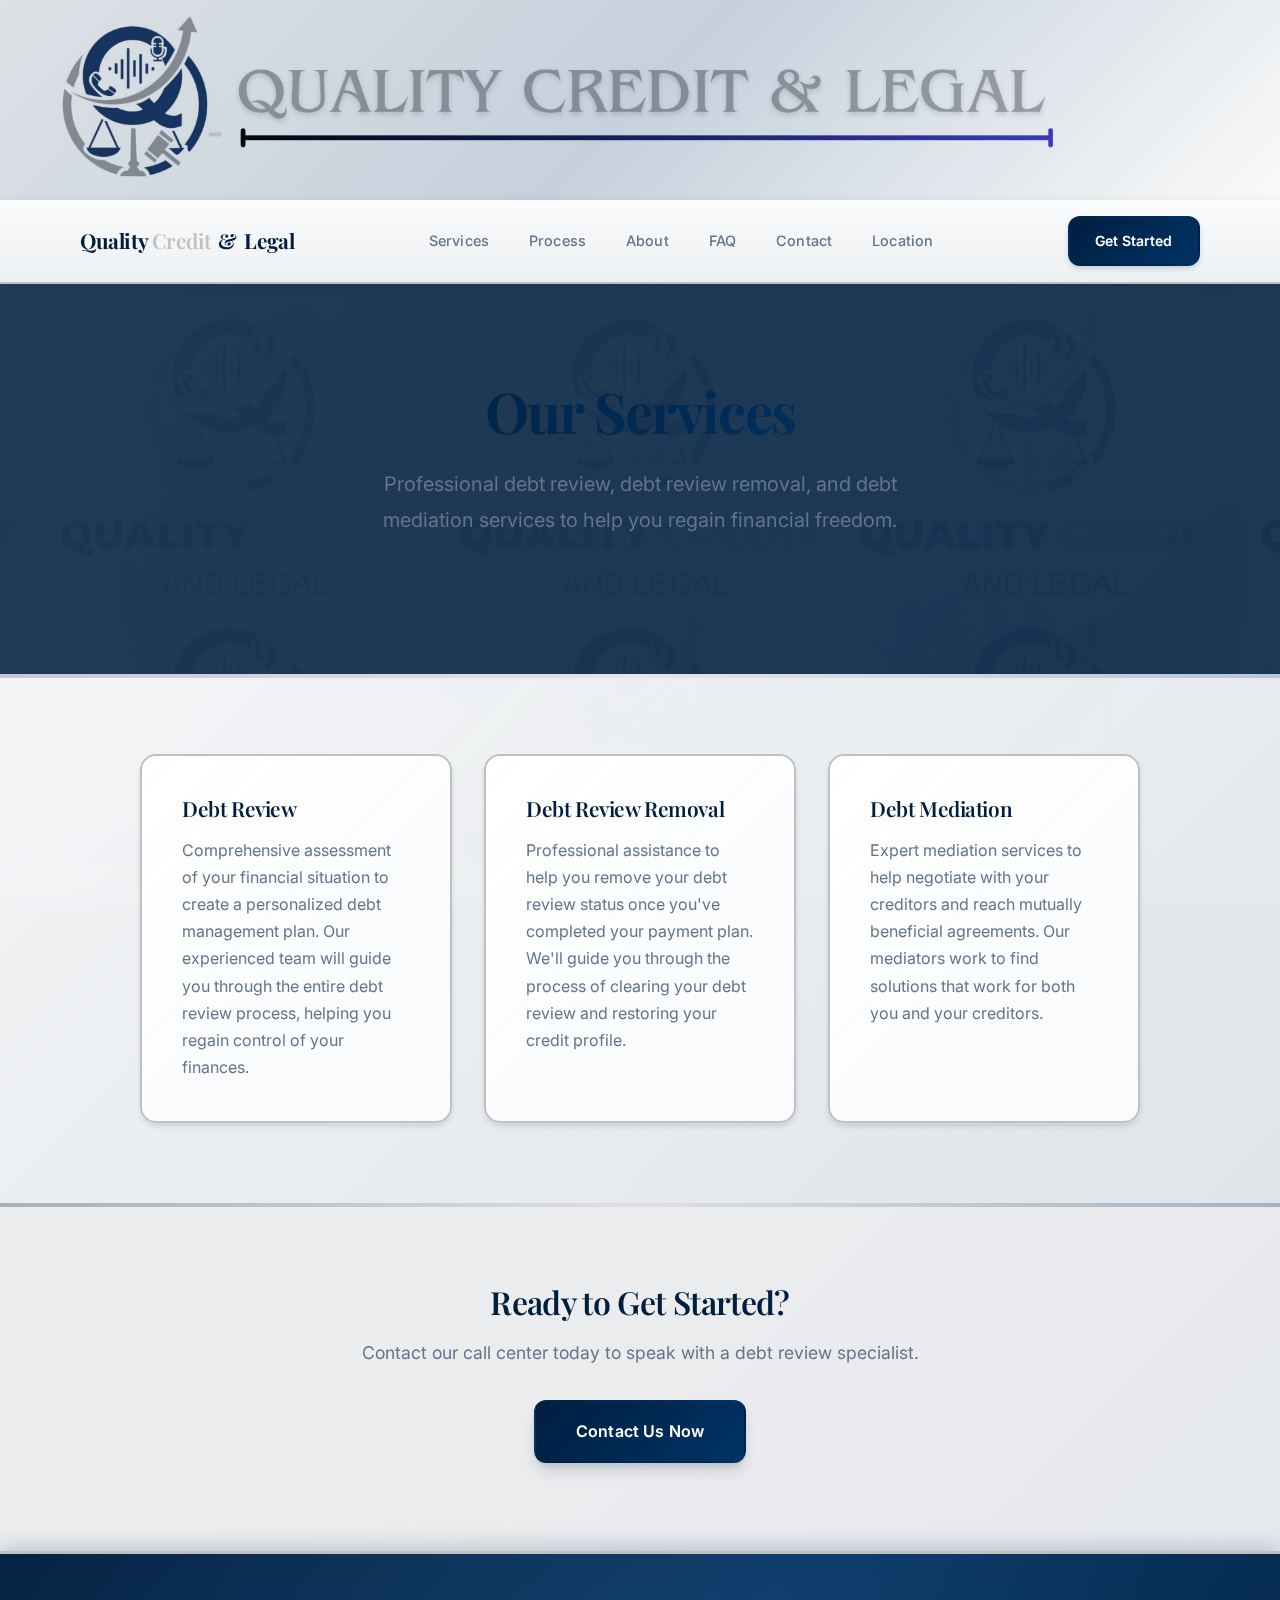
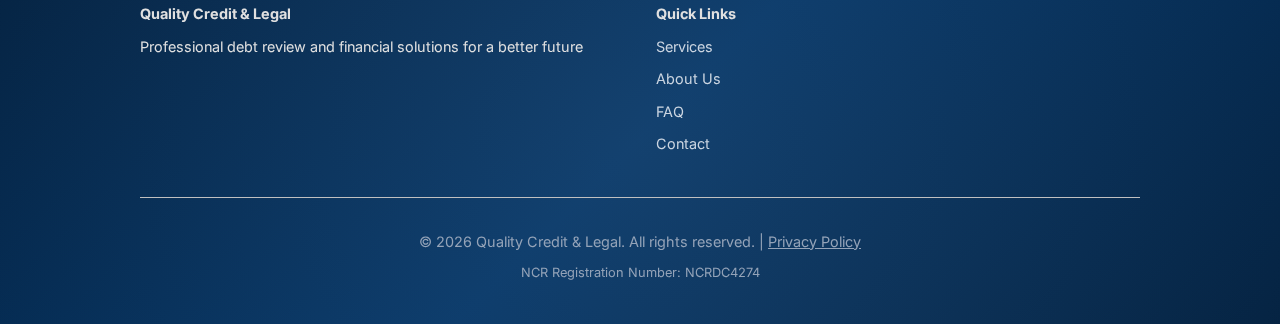
<file: services.html>
<!DOCTYPE html>
<html lang="en">
<head>
    <meta charset="UTF-8">
    <meta name="viewport" content="width=device-width, initial-scale=1.0">
    <meta name="description" content="Quality Credit & Legal offers debt review, debt review removal, and debt mediation services. Professional financial solutions in Cape Town, South Africa.">
    <meta name="robots" content="index, follow">
    <link rel="canonical" href="https://qualitycredit.co.za/services.html">
    <title>Our Services - Quality Credit & Legal</title>
    <link rel="preconnect" href="https://fonts.googleapis.com">
    <link rel="preconnect" href="https://fonts.gstatic.com" crossorigin>
    <link href="https://fonts.googleapis.com/css2?family=Inter:wght@300;400;500;600;700&family=Playfair+Display:wght@600;700&display=swap" rel="stylesheet">
    <link rel="stylesheet" href="styles.css">
    <link rel="icon" type="image/png" href="favicon1.png">
</head>
<body>
    <div class="animated-background"></div>
    <!-- Logo Banner -->
    <div class="logo-banner">
        <a href="index.html" class="banner-link"></a>
    </div>

    <!-- Navigation -->
    <nav>
        <div class="nav-container">
            <div class="logo-text"><a href="index.html"><span class="company-name"><span>Quality</span> <span>Credit</span> <span class="ampersand">&</span> <span>Legal</span></span></a></div>
            <button class="mobile-menu-toggle" aria-label="Toggle menu" id="mobileMenuToggle">
                <span></span>
                <span></span>
                <span></span>
            </button>
            <ul class="nav-links" id="navLinks">
                <li><a href="services.html">Services</a></li>
                <li><a href="process.html">Process</a></li>
                <li><a href="about.html">About</a></li>
                <li><a href="faq.html">FAQ</a></li>
                <li><a href="contact.html">Contact</a></li>
                <li><a href="location.html">Location</a></li>
            </ul>
            <div class="nav-actions">
                <a href="contact.html" class="cta-button">Get Started</a>
            </div>
        </div>
    </nav>

    <!-- Hero Section -->
    <section class="hero">
        <h1>Our Services</h1>
        <p>Professional debt review, debt review removal, and debt mediation services to help you regain financial freedom.</p>
    </section>

    <!-- Services Section -->
    <section class="services">
        <div class="container">
            <div class="services-grid">
                <div class="service-card">
                    <h3>Debt Review</h3>
                    <p>Comprehensive assessment of your financial situation to create a personalized debt management plan. Our experienced team will guide you through the entire debt review process, helping you regain control of your finances.</p>
                </div>
                <div class="service-card">
                    <h3>Debt Review Removal</h3>
                    <p>Professional assistance to help you remove your debt review status once you've completed your payment plan. We'll guide you through the process of clearing your debt review and restoring your credit profile.</p>
                </div>
                <div class="service-card">
                    <h3>Debt Mediation</h3>
                    <p>Expert mediation services to help negotiate with your creditors and reach mutually beneficial agreements. Our mediators work to find solutions that work for both you and your creditors.</p>
                </div>
            </div>
        </div>
    </section>

    <!-- CTA Section -->
    <section class="contact">
        <div class="container">
            <h2>Ready to Get Started?</h2>
            <p>Contact our call center today to speak with a debt review specialist.</p>
            <a href="contact.html" class="btn-primary">Contact Us Now</a>
        </div>
    </section>

    <!-- Footer -->
    <footer>
        <div class="footer-content">
            <div style="display: grid; grid-template-columns: repeat(auto-fit, minmax(200px, 1fr)); gap: 2rem; margin-bottom: 2rem; text-align: left;">
                <div>
                    <p><strong>Quality Credit & Legal</strong></p>
                    <p>Professional debt review and financial solutions for a better future</p>
                </div>
                <div>
                    <p><strong>Quick Links</strong></p>
                    <p><a href="services.html" style="color: #cbd5e1; text-decoration: none; display: block; margin-bottom: 0.5rem;">Services</a></p>
                    <p><a href="about.html" style="color: #cbd5e1; text-decoration: none; display: block; margin-bottom: 0.5rem;">About Us</a></p>
                    <p><a href="faq.html" style="color: #cbd5e1; text-decoration: none; display: block; margin-bottom: 0.5rem;">FAQ</a></p>
                    <p><a href="contact.html" style="color: #cbd5e1; text-decoration: none; display: block; margin-bottom: 0.5rem;">Contact</a></p>
                </div>
            </div>
            <div class="footer-bottom">
                <p>&copy; 2026 Quality Credit & Legal. All rights reserved. | <a href="privacy.html" style="color: #94a3b8;">Privacy Policy</a></p>
                <p style="margin-top: 0.5rem; font-size: 0.8rem;">NCR Registration Number: NCRDC4274</p>
            </div>
        </div>
    </footer>

    <script>


        // Mobile Menu Toggle
        const mobileMenuToggle = document.getElementById('mobileMenuToggle');
        const navLinks = document.getElementById('navLinks');
        if (mobileMenuToggle && navLinks) {
            mobileMenuToggle.addEventListener('click', () => {
                navLinks.classList.toggle('active');
                mobileMenuToggle.classList.toggle('active');
            });
        }
    </script>
</body>
</html>
</file>
<file: styles.css>
/* CSS Custom Properties for Modern Design */
:root {
    --primary-color: #001f3f;
    --primary-dark: #003366;
    --primary-light: #004080;
    --accent-color: #c0c0c0;
    --accent-dark: #a8a8a8;
    --accent-light: #e0e0e0;
    --text-primary: #1e293b;
    --text-secondary: #64748b;
    --text-light: #94a3b8;
    --bg-primary: #ffffff;
    --bg-secondary: #f8fafc;
    --bg-tertiary: #f1f5f9;
    --border-color: #e2e8f0;
    --shadow-sm: 0 1px 2px 0 rgba(0, 31, 63, 0.08);
    --shadow-md: 0 4px 6px -1px rgba(0, 31, 63, 0.12), 0 2px 4px -1px rgba(0, 31, 63, 0.08);
    --shadow-lg: 0 10px 15px -3px rgba(0, 31, 63, 0.15), 0 4px 6px -2px rgba(0, 31, 63, 0.1);
    --shadow-xl: 0 20px 25px -5px rgba(0, 31, 63, 0.2), 0 10px 10px -5px rgba(0, 31, 63, 0.12);
    --shadow-silver: 0 4px 12px rgba(192, 192, 192, 0.3);
    --radius-sm: 8px;
    --radius-md: 12px;
    --radius-lg: 16px;
    --radius-xl: 24px;
    --transition-fast: 150ms cubic-bezier(0.4, 0, 0.2, 1);
    --transition-base: 300ms cubic-bezier(0.4, 0, 0.2, 1);
    --transition-slow: 500ms cubic-bezier(0.4, 0, 0.2, 1);
    --transition-bounce: 400ms cubic-bezier(0.68, -0.55, 0.265, 1.55);
}

* {
    margin: 0;
    padding: 0;
    box-sizing: border-box;
}

html {
    scroll-behavior: smooth;
}

body {
    font-family: 'Inter', -apple-system, BlinkMacSystemFont, 'Segoe UI', Roboto, 'Helvetica Neue', Arial, sans-serif;
    line-height: 1.7;
    color: var(--text-primary);
    background: var(--primary-color);
    position: relative;
    -webkit-font-smoothing: antialiased;
    -moz-osx-font-smoothing: grayscale;
}

/* Logo background with silver effect */
body::after {
    content: '';
    position: fixed;
    top: 0;
    left: 0;
    width: 100%;
    height: 100%;
    background-image: url('logo1.jpg');
    background-size: 400px;
    background-repeat: repeat;
    background-position: center center;
    background-attachment: fixed;
    filter: grayscale(100%) brightness(1.2) contrast(0.9);
    opacity: 0.3;
    z-index: -3;
    pointer-events: none;
    mix-blend-mode: screen;
}

/* Silver overlay for logo */
body::before {
    content: '';
    position: fixed;
    top: 0;
    left: 0;
    right: 0;
    bottom: 0;
    background: 
        linear-gradient(135deg, rgba(192, 192, 192, 0.15) 0%, rgba(192, 192, 192, 0.1) 100%),
        rgba(0, 31, 63, 0.85);
    z-index: -1;
    pointer-events: none;
}

/* Animated blue floating gradients */
.animated-background {
    position: fixed;
    top: 0;
    left: 0;
    width: 100%;
    height: 100%;
    background: 
        radial-gradient(circle at 20% 50%, rgba(0, 31, 63, 0.25) 0%, transparent 50%),
        radial-gradient(circle at 80% 80%, rgba(0, 51, 102, 0.22) 0%, transparent 50%),
        radial-gradient(circle at 40% 20%, rgba(0, 31, 63, 0.2) 0%, transparent 50%),
        radial-gradient(circle at 60% 70%, rgba(0, 51, 102, 0.2) 0%, transparent 50%),
        radial-gradient(circle at 10% 90%, rgba(0, 31, 63, 0.18) 0%, transparent 50%),
        radial-gradient(circle at 90% 10%, rgba(0, 51, 102, 0.2) 0%, transparent 50%);
    animation: backgroundMove 30s ease-in-out infinite;
    z-index: -2;
    pointer-events: none;
}

@keyframes gradientShift {
    0% {
        background-position: 0% 50%;
    }
    50% {
        background-position: 100% 50%;
    }
    100% {
        background-position: 0% 50%;
    }
}

@keyframes backgroundMove {
    0% {
        transform: translate(0, 0) scale(1) rotate(0deg);
        opacity: 1;
    }
    25% {
        transform: translate(80px, -80px) scale(1.2) rotate(8deg);
        opacity: 0.95;
    }
    50% {
        transform: translate(-70px, 70px) scale(0.85) rotate(-8deg);
        opacity: 0.9;
    }
    75% {
        transform: translate(60px, 80px) scale(1.15) rotate(5deg);
        opacity: 0.95;
    }
    100% {
        transform: translate(0, 0) scale(1) rotate(0deg);
        opacity: 1;
    }
}

/* Chat Button */
.chat-button {
    position: fixed;
    bottom: 2rem;
    left: 2rem;
    display: flex;
    align-items: center;
    gap: 0.75rem;
    background: linear-gradient(135deg, var(--primary-color) 0%, var(--primary-dark) 100%);
    color: white;
    padding: 1rem 1.5rem;
    border-radius: var(--radius-lg);
    text-decoration: none;
    font-weight: 600;
    font-size: 1rem;
    box-shadow: var(--shadow-xl), 0 0 25px rgba(0, 31, 63, 0.4);
    z-index: 1000;
    transition: all var(--transition-base);
    border: 2px solid var(--accent-color);
    font-family: 'Inter', sans-serif;
}

.chat-button:hover {
    background: linear-gradient(135deg, var(--primary-dark) 0%, var(--primary-light) 100%);
    transform: translateY(-3px) scale(1.05);
    box-shadow: var(--shadow-xl), 0 0 35px rgba(0, 31, 63, 0.5);
    border-color: var(--accent-light);
}

.chat-icon {
    font-size: 1.5rem;
    line-height: 1;
}

.chat-text {
    white-space: nowrap;
}

@media (max-width: 768px) {
    .chat-button {
        bottom: 1.5rem;
        left: 1.5rem;
        padding: 0.875rem 1.25rem;
        font-size: 0.9rem;
    }
    
    .chat-icon {
        font-size: 1.3rem;
    }
}

/* Modern typography for headings */
h1, h2, h3, h4, h5, h6 {
    font-family: 'Playfair Display', 'Georgia', 'Times New Roman', Times, serif;
    font-weight: 600;
    letter-spacing: -0.02em;
    line-height: 1.2;
}

/* Logo Banner */
.logo-banner {
    background-image: url('banner2.jpg');
    background-size: cover;
    background-position: center center;
    background-repeat: no-repeat;
    width: 100%;
    height: 200px;
    position: relative;
    overflow: hidden;
    box-shadow: 0 4px 20px rgba(0, 31, 63, 0.2);
    animation: fadeIn 0.8s ease-out;
}

.logo-banner::before {
    content: '';
    position: absolute;
    top: 0;
    left: 0;
    right: 0;
    bottom: 0;
    background: linear-gradient(135deg, rgba(0, 31, 63, 0.15) 0%, rgba(0, 51, 102, 0.25) 50%, rgba(192, 192, 192, 0.1) 100%);
    z-index: 1;
    transition: opacity var(--transition-base);
}

.logo-banner:hover::before {
    opacity: 0.9;
}

.banner-link {
    display: block;
    width: 100%;
    height: 100%;
    position: absolute;
    top: 0;
    left: 0;
    z-index: 2;
    text-decoration: none;
    cursor: pointer;
}

/* Navigation */
nav {
    background: linear-gradient(180deg, rgba(255, 255, 255, 0.98) 0%, rgba(248, 250, 252, 0.95) 100%);
    border-bottom: 2px solid var(--accent-color);
    backdrop-filter: blur(10px);
    padding: 0;
    position: sticky;
    top: 0;
    z-index: 100;
    box-shadow: 0 2px 10px rgba(0, 31, 63, 0.08);
    transition: all var(--transition-base);
}

nav:hover {
    box-shadow: 0 4px 20px rgba(0, 31, 63, 0.12);
}

.nav-container {
    max-width: 1200px;
    margin: 0 auto;
    display: flex;
    justify-content: space-between;
    align-items: center;
    padding: 1rem 2.5rem;
    position: relative;
    gap: 2rem;
}

.nav-actions {
    display: flex;
    align-items: center;
    gap: 1rem;
    flex-shrink: 0;
}

.logo-text {
    font-size: 1.3rem;
    font-weight: 700;
    color: var(--primary-color);
    letter-spacing: -0.02em;
    display: flex;
    align-items: center;
    gap: 0.75rem;
    font-family: 'Playfair Display', 'Georgia', 'Times New Roman', Times, serif;
    flex-shrink: 0;
    white-space: nowrap;
}

.logo-text a {
    display: flex;
    align-items: center;
    gap: 0.75rem;
    text-decoration: none;
    transition: opacity 0.2s ease;
}

.logo-text a:hover {
    opacity: 0.9;
}

.logo-text .company-name {
    display: inline-block;
}

.logo-text .company-name span:nth-child(1) {
    color: var(--primary-color);
    font-weight: 700;
}

.logo-text .company-name span:nth-child(2) {
    color: var(--accent-color);
    font-weight: 600;
}

.logo-text .company-name span:nth-child(3) {
    color: var(--primary-color);
    font-weight: 700;
}

.logo-text .company-name span:nth-child(4) {
    color: var(--primary-color);
    font-weight: 700;
}

.logo-text .company-name .ampersand {
    color: var(--accent-dark);
    font-weight: 500;
    margin: 0 0.2rem;
}

.nav-links {
    display: flex;
    list-style: none;
    gap: 2.5rem;
    align-items: center;
    margin: 0;
    padding: 0;
}

.mobile-menu-toggle {
    display: none;
    flex-direction: column;
    gap: 5px;
    background: transparent;
    border: none;
    cursor: pointer;
    padding: 0.5rem;
    z-index: 101;
}

.mobile-menu-toggle span {
    width: 25px;
    height: 3px;
    background: var(--primary-color);
    border-radius: 2px;
    transition: all var(--transition-base);
}

body.dark-mode .mobile-menu-toggle span {
    background: var(--accent-color);
}

.nav-links a {
    text-decoration: none;
    color: var(--text-secondary);
    font-weight: 500;
    font-size: 0.9rem;
    transition: all var(--transition-fast);
    letter-spacing: 0.01em;
    position: relative;
    padding: 0.5rem 0;
    font-family: 'Inter', sans-serif;
}

.nav-links a::after {
    content: '';
    position: absolute;
    bottom: 0;
    left: 0;
    width: 0;
    height: 3px;
    background: linear-gradient(90deg, var(--primary-color), var(--accent-color), var(--primary-dark));
    transition: width var(--transition-base);
    border-radius: 2px;
    box-shadow: 0 2px 4px rgba(192, 192, 192, 0.4);
}

.nav-links a:hover {
    color: var(--primary-color);
    transform: translateY(-1px);
}

.nav-links a:hover::after {
    width: 100%;
}

.cta-button {
    background: linear-gradient(135deg, var(--primary-color) 0%, var(--primary-dark) 100%);
    color: white;
    padding: 0.7rem 1.6rem;
    border-radius: var(--radius-md);
    text-decoration: none;
    font-weight: 600;
    font-size: 0.875rem;
    transition: all var(--transition-base);
    box-shadow: var(--shadow-md);
    font-family: 'Inter', sans-serif;
    position: relative;
    overflow: hidden;
    border: 2px solid transparent;
}

.cta-button::before {
    content: '';
    position: absolute;
    top: 0;
    left: -100%;
    width: 100%;
    height: 100%;
    background: linear-gradient(90deg, transparent, rgba(255, 255, 255, 0.3), transparent);
    transition: left 0.5s ease;
}

.cta-button:hover {
    background: linear-gradient(135deg, var(--primary-dark) 0%, var(--primary-light) 100%);
    transform: translateY(-2px);
    box-shadow: var(--shadow-lg);
    border-color: var(--accent-color);
}

.cta-button:hover::before {
    left: 100%;
}

/* Hero Section */
.hero {
    padding: 6rem 2rem;
    text-align: center;
    max-width: 800px;
    margin: 0 auto;
    position: relative;
    animation: fadeInUp 0.8s ease-out;
}

@keyframes fadeIn {
    from {
        opacity: 0;
    }
    to {
        opacity: 1;
    }
}

@keyframes fadeInUp {
    from {
        opacity: 0;
        transform: translateY(20px);
    }
    to {
        opacity: 1;
        transform: translateY(0);
    }
}

@keyframes pulse {
    0%, 100% {
        transform: scale(1);
    }
    50% {
        transform: scale(1.05);
    }
}

.hero h1 {
    font-size: 3.5rem;
    font-weight: 700;
    margin-bottom: 1.5rem;
    color: var(--primary-color);
    letter-spacing: -0.03em;
    line-height: 1.1;
    font-family: 'Playfair Display', 'Georgia', 'Times New Roman', Times, serif;
    background: linear-gradient(135deg, var(--primary-color) 0%, var(--primary-dark) 50%, var(--accent-color) 100%);
    -webkit-background-clip: text;
    -webkit-text-fill-color: transparent;
    background-clip: text;
    animation: gradientShift 3s ease infinite;
    background-size: 200% 200%;
}


.hero p {
    font-size: 1.25rem;
    color: var(--text-secondary);
    margin-bottom: 2.5rem;
    font-weight: 400;
    max-width: 600px;
    margin-left: auto;
    margin-right: auto;
    line-height: 1.8;
}

.btn-primary {
    background: linear-gradient(135deg, var(--primary-color) 0%, var(--primary-dark) 100%);
    color: white;
    padding: 1rem 2.5rem;
    border-radius: var(--radius-md);
    text-decoration: none;
    font-weight: 600;
    display: inline-block;
    transition: all var(--transition-base);
    border: 2px solid transparent;
    cursor: pointer;
    box-shadow: var(--shadow-lg);
    position: relative;
    overflow: hidden;
    font-size: 1rem;
    letter-spacing: 0.01em;
    font-family: 'Inter', sans-serif;
}

.btn-primary::before {
    content: '';
    position: absolute;
    top: 0;
    left: -100%;
    width: 100%;
    height: 100%;
    background: linear-gradient(90deg, transparent, rgba(255, 255, 255, 0.3), transparent);
    transition: left 0.6s ease;
}

.btn-primary::after {
    content: '';
    position: absolute;
    top: 50%;
    left: 50%;
    width: 0;
    height: 0;
    border-radius: 50%;
    background: rgba(192, 192, 192, 0.3);
    transform: translate(-50%, -50%);
    transition: width 0.6s ease, height 0.6s ease;
}

.btn-primary:hover {
    background: linear-gradient(135deg, var(--primary-dark) 0%, var(--primary-light) 100%);
    transform: translateY(-3px) scale(1.02);
    box-shadow: var(--shadow-xl), 0 0 20px rgba(0, 31, 63, 0.3);
    border-color: var(--accent-color);
}

.btn-primary:hover::before {
    left: 100%;
}

.btn-primary:hover::after {
    width: 300px;
    height: 300px;
}

.btn-primary:active {
    transform: translateY(-1px) scale(1);
    box-shadow: var(--shadow-md);
}

/* Section Styles */
section {
    padding: 5rem 2rem;
}

.container {
    max-width: 1000px;
    margin: 0 auto;
}

.section-title {
    font-size: 2.5rem;
    font-weight: 700;
    color: var(--primary-color);
    margin-bottom: 3.5rem;
    text-align: center;
    letter-spacing: -0.02em;
    font-family: 'Playfair Display', 'Georgia', 'Times New Roman', Times, serif;
    position: relative;
    display: inline-block;
    width: 100%;
}

.section-title::after {
    content: '';
    position: absolute;
    bottom: -1rem;
    left: 50%;
    transform: translateX(-50%);
    width: 80px;
    height: 4px;
    background: linear-gradient(90deg, var(--primary-color), var(--accent-color), var(--primary-dark));
    border-radius: 2px;
    animation: expandLine 0.8s ease-out;
    box-shadow: 0 2px 8px rgba(192, 192, 192, 0.4);
}

@keyframes expandLine {
    from {
        width: 0;
        opacity: 0;
    }
    to {
        width: 80px;
        opacity: 1;
    }
}

.container .section-title {
    display: block;
}

/* Services */
.services {
    background: linear-gradient(135deg, rgba(255, 255, 255, 0.95) 0%, rgba(248, 250, 252, 0.9) 100%);
    backdrop-filter: blur(5px);
    position: relative;
}

.services::before {
    content: '';
    position: absolute;
    top: 0;
    left: 0;
    right: 0;
    height: 4px;
    background: linear-gradient(90deg, var(--primary-color), var(--accent-color), var(--primary-dark));
    opacity: 0.2;
}

.services-grid {
    display: grid;
    grid-template-columns: repeat(auto-fit, minmax(280px, 1fr));
    gap: 2rem;
}

.service-card {
    background: linear-gradient(135deg, rgba(255, 255, 255, 0.98) 0%, rgba(248, 250, 252, 0.95) 100%);
    backdrop-filter: blur(10px);
    padding: 2.5rem;
    border: 2px solid var(--accent-color);
    border-radius: var(--radius-lg);
    transition: all var(--transition-base);
    position: relative;
    overflow: hidden;
    box-shadow: var(--shadow-md);
}

.service-card::before {
    content: '';
    position: absolute;
    top: 0;
    left: 0;
    width: 100%;
    height: 4px;
    background: linear-gradient(90deg, var(--primary-color), var(--accent-color), var(--primary-dark));
    transform: scaleX(0);
    transform-origin: left;
    transition: transform var(--transition-base);
    box-shadow: 0 2px 8px rgba(192, 192, 192, 0.4);
}

.service-card::after {
    content: '';
    position: absolute;
    top: -50%;
    right: -50%;
    width: 200%;
    height: 200%;
    background: radial-gradient(circle, rgba(192, 192, 192, 0.1) 0%, transparent 70%);
    opacity: 0;
    transition: opacity var(--transition-base);
}

.service-card:hover {
    transform: translateY(-8px) scale(1.02);
    box-shadow: var(--shadow-xl), 0 0 30px rgba(0, 31, 63, 0.15);
    border-color: var(--primary-color);
    background: linear-gradient(135deg, rgba(255, 255, 255, 1) 0%, rgba(248, 250, 252, 0.98) 100%);
}

.service-card:hover::before {
    transform: scaleX(1);
}

.service-card:hover::after {
    opacity: 1;
}

.service-card h3 {
    font-size: 1.3rem;
    font-weight: 600;
    color: var(--primary-color);
    margin-bottom: 1rem;
    font-family: 'Playfair Display', 'Georgia', 'Times New Roman', Times, serif;
}

.service-card p {
    color: var(--text-secondary);
    line-height: 1.7;
}

/* How It Works */
.how-it-works {
    background: linear-gradient(135deg, rgba(248, 250, 252, 0.95) 0%, rgba(255, 255, 255, 0.9) 100%);
    backdrop-filter: blur(5px);
    position: relative;
}

.how-it-works::before {
    content: '';
    position: absolute;
    top: 0;
    left: 0;
    right: 0;
    height: 4px;
    background: linear-gradient(90deg, var(--accent-color), var(--primary-color), var(--accent-color));
    opacity: 0.2;
}

.steps {
    display: grid;
    grid-template-columns: repeat(auto-fit, minmax(220px, 1fr));
    gap: 3rem;
    margin-top: 2rem;
}

.step {
    text-align: center;
    animation: fadeInUp 0.6s ease-out;
    animation-fill-mode: both;
    transition: all var(--transition-base);
    padding: 2rem;
    border-radius: var(--radius-lg);
    background: linear-gradient(135deg, rgba(255, 255, 255, 0.9) 0%, rgba(248, 250, 252, 0.8) 100%);
    backdrop-filter: blur(10px);
    border: 2px solid var(--accent-color);
    box-shadow: var(--shadow-md);
    position: relative;
    overflow: hidden;
}

.step::before {
    content: '';
    position: absolute;
    top: 0;
    left: 0;
    right: 0;
    height: 3px;
    background: linear-gradient(90deg, var(--primary-color), var(--accent-color));
    transform: scaleX(0);
    transition: transform var(--transition-base);
}

.step:hover {
    transform: translateY(-8px) scale(1.03);
    background: linear-gradient(135deg, rgba(255, 255, 255, 1) 0%, rgba(248, 250, 252, 0.95) 100%);
    box-shadow: var(--shadow-xl), 0 0 25px rgba(0, 31, 63, 0.15);
    border-color: var(--primary-color);
}

.step:hover::before {
    transform: scaleX(1);
}

.step:nth-child(1) { animation-delay: 0.1s; }
.step:nth-child(2) { animation-delay: 0.2s; }
.step:nth-child(3) { animation-delay: 0.3s; }
.step:nth-child(4) { animation-delay: 0.4s; }

.step-number {
    font-size: 1.5rem;
    font-weight: 700;
    margin-bottom: 1.5rem;
    font-family: 'Inter', sans-serif;
    display: inline-flex;
    align-items: center;
    justify-content: center;
    width: 70px;
    height: 70px;
    background: linear-gradient(135deg, var(--primary-color) 0%, var(--primary-dark) 50%, var(--accent-color) 100%);
    color: white;
    border-radius: 50%;
    box-shadow: var(--shadow-lg), 0 0 20px rgba(0, 31, 63, 0.3);
    margin-left: auto;
    margin-right: auto;
    position: relative;
    transition: all var(--transition-base);
    border: 3px solid var(--accent-light);
}

.step-number::before {
    content: '';
    position: absolute;
    inset: -3px;
    border-radius: 50%;
    background: linear-gradient(135deg, var(--primary-color), var(--accent-color), var(--primary-dark));
    opacity: 0;
    transition: opacity var(--transition-base);
    z-index: -1;
    filter: blur(8px);
}

.step:hover .step-number {
    transform: scale(1.1) rotate(5deg);
    box-shadow: var(--shadow-xl), 0 0 30px rgba(192, 192, 192, 0.5);
    border-color: var(--accent-color);
}

.step:hover .step-number::before {
    opacity: 0.6;
}

.step h3 {
    font-size: 1.3rem;
    font-weight: 600;
    color: var(--primary-color);
    margin-bottom: 0.8rem;
    font-family: 'Playfair Display', 'Georgia', 'Times New Roman', Times, serif;
}

.step p {
    color: var(--text-secondary);
    font-size: 0.95rem;
    line-height: 1.6;
}

/* Phone Selection Section */
.phone-selection {
    background: linear-gradient(135deg, rgba(250, 250, 250, 0.95) 0%, rgba(255, 255, 255, 0.9) 100%);
    backdrop-filter: blur(5px);
    text-align: center;
    position: relative;
    scroll-margin-top: 100px;
}

.phone-selection::before {
    content: '';
    position: absolute;
    top: 0;
    left: 0;
    right: 0;
    height: 4px;
    background: linear-gradient(90deg, var(--primary-color), var(--accent-color), var(--primary-dark));
    opacity: 0.3;
}

.phone-selection-inline {
    margin-top: 3rem;
    padding-top: 3rem;
    scroll-margin-top: 100px;
}

.phone-options {
    display: grid;
    grid-template-columns: repeat(auto-fit, minmax(300px, 1fr));
    gap: 2.5rem;
    max-width: 900px;
    margin: 0 auto;
}

.phone-option-card {
    background: linear-gradient(135deg, rgba(255, 255, 255, 0.98) 0%, rgba(248, 250, 252, 0.95) 100%);
    backdrop-filter: blur(10px);
    padding: 2.5rem;
    border: 2px solid var(--accent-color);
    border-radius: var(--radius-lg);
    box-shadow: var(--shadow-lg);
    transition: all var(--transition-base);
    position: relative;
    overflow: hidden;
}

.phone-option-card::before {
    content: '';
    position: absolute;
    top: 0;
    left: 0;
    right: 0;
    height: 4px;
    background: linear-gradient(90deg, var(--primary-color), var(--accent-color), var(--primary-dark));
    transform: scaleX(0);
    transition: transform var(--transition-base);
}

.phone-option-card:hover {
    transform: translateY(-6px);
    box-shadow: var(--shadow-xl), 0 0 30px rgba(0, 31, 63, 0.15);
    border-color: var(--primary-color);
}

.phone-option-card:hover::before {
    transform: scaleX(1);
}

.phone-option-card h3 {
    font-size: 1.5rem;
    font-weight: 600;
    color: var(--primary-color);
    margin-bottom: 1rem;
    font-family: 'Playfair Display', 'Georgia', 'Times New Roman', Times, serif;
}

.phone-option-card p {
    color: var(--text-secondary);
    margin-bottom: 2rem;
    line-height: 1.7;
}

.phone-button {
    display: flex;
    align-items: center;
    gap: 1rem;
    background: linear-gradient(135deg, var(--primary-color) 0%, var(--primary-dark) 100%);
    color: white;
    padding: 1.25rem 2rem;
    border-radius: var(--radius-md);
    text-decoration: none;
    font-weight: 600;
    margin-bottom: 1rem;
    transition: all var(--transition-base);
    box-shadow: var(--shadow-lg);
    border: 2px solid transparent;
    width: 100%;
    justify-content: center;
}

.phone-button:hover {
    background: linear-gradient(135deg, var(--primary-dark) 0%, var(--primary-light) 100%);
    transform: translateY(-2px);
    box-shadow: var(--shadow-xl), 0 0 25px rgba(0, 31, 63, 0.3);
    border-color: var(--accent-color);
}

.phone-icon {
    font-size: 1.8rem;
    line-height: 1;
}

.phone-button div {
    display: flex;
    flex-direction: column;
    align-items: flex-start;
    gap: 0.25rem;
}

.phone-label {
    font-size: 0.875rem;
    opacity: 0.9;
    font-weight: 500;
}

.phone-number {
    font-size: 1.25rem;
    font-weight: 700;
    letter-spacing: 0.05em;
}

.whatsapp-button {
    display: flex;
    align-items: center;
    justify-content: center;
    gap: 0.75rem;
    background: linear-gradient(135deg, #25D366 0%, #128C7E 100%);
    color: white;
    padding: 1rem 2rem;
    border-radius: var(--radius-md);
    text-decoration: none;
    font-weight: 600;
    transition: all var(--transition-base);
    box-shadow: var(--shadow-md);
    width: 100%;
    border: 2px solid transparent;
}

.whatsapp-button:hover {
    transform: translateY(-2px);
    box-shadow: var(--shadow-lg), 0 0 20px rgba(37, 211, 102, 0.4);
    border-color: #25D366;
}

.whatsapp-icon {
    font-size: 1.5rem;
    line-height: 1;
}

/* Contact Section */
.contact {
    background: linear-gradient(135deg, rgba(250, 250, 250, 0.95) 0%, rgba(255, 255, 255, 0.9) 100%);
    backdrop-filter: blur(5px);
    text-align: center;
    position: relative;
}

.contact::before {
    content: '';
    position: absolute;
    top: 0;
    left: 0;
    right: 0;
    height: 4px;
    background: linear-gradient(90deg, var(--primary-color), var(--accent-color), var(--primary-dark));
    opacity: 0.3;
}

.contact h2 {
    font-size: 2rem;
    font-weight: 600;
    color: var(--primary-color);
    margin-bottom: 1rem;
    letter-spacing: -0.02em;
    font-family: 'Playfair Display', 'Georgia', 'Times New Roman', Times, serif;
}

.contact p {
    color: var(--text-secondary);
    font-size: 1.1rem;
    margin-bottom: 2rem;
}

.contact-info {
    margin-top: 3rem;
    padding-top: 3rem;
    border-top: 1px solid var(--border-color);
}

.contact-info p {
    color: var(--text-secondary);
    font-size: 1rem;
    margin-bottom: 0.5rem;
}

/* Contact Form */
.contact-form-container {
    max-width: 600px;
    margin: 3rem auto;
    background: linear-gradient(135deg, rgba(255, 255, 255, 0.98) 0%, rgba(248, 250, 252, 0.95) 100%);
    backdrop-filter: blur(10px);
    padding: 2.5rem;
    border: 2px solid var(--accent-color);
    border-radius: var(--radius-lg);
    text-align: left;
    box-shadow: var(--shadow-lg);
    transition: all var(--transition-base);
    position: relative;
    overflow: hidden;
}

.contact-form-container::before {
    content: '';
    position: absolute;
    top: 0;
    left: 0;
    right: 0;
    height: 4px;
    background: linear-gradient(90deg, var(--primary-color), var(--accent-color), var(--primary-dark));
    transform: scaleX(0);
    transition: transform var(--transition-base);
}

.contact-form-container:hover {
    box-shadow: var(--shadow-xl), 0 0 30px rgba(0, 31, 63, 0.1);
    border-color: var(--primary-color);
    transform: translateY(-2px);
}

.contact-form-container:hover::before {
    transform: scaleX(1);
}

.contact-form {
    display: flex;
    flex-direction: column;
    gap: 1.5rem;
}

.form-group {
    display: flex;
    flex-direction: column;
}

.form-group label {
    font-weight: 500;
    color: var(--primary-color);
    margin-bottom: 0.5rem;
    font-size: 0.95rem;
}

.form-group input,
.form-group select,
.form-group textarea {
    padding: 0.875rem 1rem;
    border: 2px solid var(--border-color);
    border-radius: var(--radius-md);
    font-size: 1rem;
    font-family: 'Inter', sans-serif;
    color: var(--text-primary);
    transition: all var(--transition-base);
    background: linear-gradient(135deg, #ffffff 0%, rgba(248, 250, 252, 0.5) 100%);
    box-shadow: var(--shadow-sm);
}

.form-group input:focus,
.form-group select:focus,
.form-group textarea:focus {
    outline: none;
    border-color: var(--primary-color);
    box-shadow: 0 0 0 4px rgba(0, 31, 63, 0.1), var(--shadow-md);
    background: #ffffff;
    transform: translateY(-1px);
}

.form-group textarea {
    resize: vertical;
    min-height: 120px;
}

.contact-form button[type="submit"] {
    width: 100%;
    margin-top: 0.5rem;
}

.contact-form button[type="submit"]:disabled {
    opacity: 0.7;
    cursor: not-allowed;
}

.form-message {
    padding: 1rem;
    border-radius: var(--radius-md);
    margin-bottom: 1.5rem;
    font-weight: 500;
    animation: slideDown var(--transition-base) ease-out;
}

.form-message.success {
    background: rgba(34, 197, 94, 0.1);
    color: #16a34a;
    border: 1px solid rgba(34, 197, 94, 0.3);
}

.form-message.error {
    background: rgba(239, 68, 68, 0.1);
    color: #dc2626;
    border: 1px solid rgba(239, 68, 68, 0.3);
}

@keyframes slideDown {
    from {
        opacity: 0;
        transform: translateY(-10px);
    }
    to {
        opacity: 1;
        transform: translateY(0);
    }
}

body.dark-mode .form-message.success {
    background: rgba(34, 197, 94, 0.2);
    border-color: rgba(34, 197, 94, 0.4);
}

body.dark-mode .form-message.error {
    background: rgba(239, 68, 68, 0.2);
    border-color: rgba(239, 68, 68, 0.4);
}

.contact-divider {
    margin: 3rem 0;
    text-align: center;
    position: relative;
}

.contact-divider::before,
.contact-divider::after {
    content: '';
    position: absolute;
    top: 50%;
    width: 45%;
    height: 1px;
    background: var(--border-color);
}

.contact-divider::before {
    left: 0;
}

.contact-divider::after {
    right: 0;
}

.contact-divider span {
    background: var(--bg-secondary);
    padding: 0 1rem;
    color: var(--text-secondary);
    font-size: 0.9rem;
    position: relative;
}

/* Footer */
footer {
    background: linear-gradient(135deg, var(--primary-color) 0%, var(--primary-dark) 50%, var(--primary-color) 100%);
    color: var(--accent-light);
    padding: 3rem 2rem 2rem;
    text-align: center;
    position: relative;
    overflow: hidden;
    border-top: 3px solid var(--accent-color);
    box-shadow: 0 -4px 20px rgba(0, 31, 63, 0.2);
}

footer::before {
    content: '';
    position: absolute;
    top: -50%;
    left: -50%;
    width: 200%;
    height: 200%;
    background: radial-gradient(circle, rgba(192, 192, 192, 0.1) 0%, transparent 70%);
    animation: rotate 20s linear infinite;
}

@keyframes rotate {
    from {
        transform: rotate(0deg);
    }
    to {
        transform: rotate(360deg);
    }
}

@keyframes rotate {
    from {
        transform: rotate(0deg);
    }
    to {
        transform: rotate(360deg);
    }
}

footer > * {
    position: relative;
    z-index: 1;
}

/* Location Page Styles */
.location-content {
    display: grid;
    grid-template-columns: 1fr 1fr;
    gap: 3rem;
    margin-top: 2rem;
}

.location-info {
    display: flex;
    flex-direction: column;
}

.address-card {
    background: linear-gradient(135deg, rgba(255, 255, 255, 0.98) 0%, rgba(248, 250, 252, 0.95) 100%);
    padding: 2.5rem;
    border: 2px solid var(--accent-color);
    border-radius: var(--radius-lg);
    box-shadow: var(--shadow-lg);
    backdrop-filter: blur(10px);
    transition: all var(--transition-base);
    position: relative;
    overflow: hidden;
}

.address-card::before {
    content: '';
    position: absolute;
    top: 0;
    left: 0;
    right: 0;
    height: 4px;
    background: linear-gradient(90deg, var(--primary-color), var(--accent-color), var(--primary-dark));
    transform: scaleX(0);
    transition: transform var(--transition-base);
}

.address-card:hover {
    box-shadow: var(--shadow-xl), 0 0 25px rgba(0, 31, 63, 0.15);
    transform: translateY(-4px);
    border-color: var(--primary-color);
}

.address-card:hover::before {
    transform: scaleX(1);
}

.address-card h3 {
    color: var(--primary-color);
    font-size: 1.5rem;
    margin-bottom: 1.5rem;
    font-weight: 600;
    font-family: 'Playfair Display', 'Georgia', 'Times New Roman', Times, serif;
}

.address-details p {
    color: var(--text-secondary);
    line-height: 1.8;
    margin-bottom: 0.5rem;
}

.address-details strong {
    color: var(--text-primary);
    font-weight: 600;
}

.map-container {
    display: flex;
    flex-direction: column;
}

.map-container h3 {
    color: var(--primary-color);
    font-size: 1.5rem;
    margin-bottom: 1.5rem;
    font-weight: 600;
    font-family: 'Playfair Display', 'Georgia', 'Times New Roman', Times, serif;
}

.map-wrapper {
    background: rgba(255, 255, 255, 0.95);
    padding: 1rem;
    border: 1px solid var(--border-color);
    border-radius: var(--radius-lg);
    box-shadow: var(--shadow-md);
    backdrop-filter: blur(10px);
    transition: all var(--transition-base);
}

.map-wrapper:hover {
    box-shadow: var(--shadow-lg);
}

.map-wrapper iframe {
    width: 100%;
    height: 450px;
    border-radius: var(--radius-sm);
}

.map-note {
    margin-top: 1rem;
    font-size: 0.85rem;
    color: var(--text-light);
    font-style: italic;
    text-align: center;
}

.footer-content {
    max-width: 1000px;
    margin: 0 auto;
}

.footer-content p {
    margin-bottom: 0.5rem;
    font-size: 0.9rem;
}

.footer-bottom {
    margin-top: 2rem;
    padding-top: 2rem;
    border-top: 1px solid var(--accent-color);
    color: var(--text-light);
    font-size: 0.85rem;
}

/* Responsive */
@media (max-width: 768px) {
    .mobile-menu-toggle {
        display: flex;
    }

    .nav-container {
        padding: 0 1.25rem;
        flex-wrap: wrap;
    }

    .nav-links {
        display: none;
        position: absolute;
        top: 100%;
        left: 0;
        right: 0;
        background: rgba(245, 245, 245, 0.98);
        backdrop-filter: blur(10px);
        flex-direction: column;
        gap: 0;
        padding: 1rem 0;
        margin-top: 1rem;
        box-shadow: var(--shadow-lg);
        border-top: 1px solid var(--border-color);
    }

    .nav-links.active {
        display: flex;
    }

    .nav-links li {
        width: 100%;
    }

    .nav-links a {
        display: block;
        padding: 1rem 2rem;
        border-bottom: 1px solid var(--border-color);
    }

    .nav-links a:hover {
        background: rgba(0, 31, 63, 0.05);
    }

    .nav-actions {
        margin-left: auto;
    }

    .theme-toggle {
        display: none !important;
    }

    body.dark-mode .nav-links {
        background: rgba(37, 37, 37, 0.98);
        border-top: 1px solid #3a3a3a;
    }

    body.dark-mode .nav-links a {
        border-bottom: 1px solid #3a3a3a;
    }

    body.dark-mode .nav-links a:hover {
        background: rgba(0, 31, 63, 0.2);
    }

    .logo-banner {
        height: 140px;
    }
    
    .logo-text {
        font-size: 1.2rem;
    }



    .cta-button {
        align-self: stretch;
        text-align: center;
        width: 100%;
    }

    .hero {
        padding: 3.5rem 1.5rem;
    }

    .hero h1 {
        font-size: 2rem;
    }

    .hero p {
        font-size: 1rem;
    }

    .section-title {
        font-size: 1.6rem;
    }

    section {
        padding: 3rem 1.5rem;
    }

    .service-card,
    .steps,
    .contact-info {
        text-align: left;
    }

    .contact-form-container {
        padding: 2rem 1.5rem;
    }

    .contact-divider::before,
    .contact-divider::after {
        width: 40%;
    }

    .location-content {
        grid-template-columns: 1fr;
        gap: 2rem;
    }

    .map-wrapper iframe {
        height: 300px;
    }
}



/* Theme Toggle Switch */
.theme-toggle {
    position: relative;
    width: 56px;
    height: 28px;
    background: #cbd5e1;
    border-radius: 14px;
    border: none;
    cursor: pointer;
    padding: 0;
    transition: all 0.3s ease;
    box-shadow: inset 0 2px 4px rgba(0, 0, 0, 0.1);
    overflow: hidden;
}

.theme-toggle::before {
    content: '🌙';
    position: absolute;
    left: 4px;
    top: 50%;
    transform: translateY(-50%);
    font-size: 0.9rem;
    transition: all 0.3s ease;
    opacity: 1;
    z-index: 2;
}

.theme-toggle::after {
    content: '';
    position: absolute;
    left: 2px;
    top: 2px;
    width: 24px;
    height: 24px;
    background: white;
    border-radius: 50%;
    transition: all 0.3s cubic-bezier(0.4, 0, 0.2, 1);
    box-shadow: 0 2px 4px rgba(0, 0, 0, 0.2);
    z-index: 1;
}

.theme-toggle:hover {
    background: #94a3b8;
    box-shadow: inset 0 2px 4px rgba(0, 0, 0, 0.15);
}

body.dark-mode .theme-toggle {
    background: #001f3f;
}

body.dark-mode .theme-toggle::before {
    content: '☀️';
    left: auto;
    right: 4px;
    opacity: 1;
}

body.dark-mode .theme-toggle::after {
    left: calc(100% - 26px);
    background: #c0c0c0;
    box-shadow: 0 2px 6px rgba(192, 192, 192, 0.4);
}

body.dark-mode .theme-toggle:hover {
    background: #003366;
}

/* Dark Mode Styles */
body.dark-mode {
    background: #1a1a1a;
    background-image: url('logo.jpg');
    background-size: 400px;
    background-repeat: repeat;
    background-position: center center;
    background-attachment: fixed;
    color: #e0e0e0;
    position: relative;
}

body.dark-mode::before {
    content: '';
    position: fixed;
    top: 0;
    left: 0;
    right: 0;
    bottom: 0;
    background: rgba(26, 26, 26, 0.88);
    z-index: -1;
    pointer-events: none;
}

body.dark-mode .logo-banner::before {
    background: linear-gradient(to bottom, rgba(0, 0, 0, 0.2), rgba(0, 0, 0, 0.4));
}

body.dark-mode nav {
    background: rgba(37, 37, 37, 0.95);
    border-bottom: 1px solid #3a3a3a;
    backdrop-filter: blur(5px);
}

body.dark-mode .nav-links a {
    color: #b0b0b0;
}

body.dark-mode .nav-links a:hover {
    color: #c0c0c0;
}

body.dark-mode .hero h1 {
    color: #c0c0c0;
}

body.dark-mode .hero p {
    color: #b0b0b0;
}

body.dark-mode .services {
    background: rgba(34, 34, 34, 0.85);
    backdrop-filter: blur(2px);
}

body.dark-mode .how-it-works {
    background: rgba(26, 26, 26, 0.85);
    backdrop-filter: blur(2px);
}

body.dark-mode .contact {
    background: rgba(34, 34, 34, 0.85);
    backdrop-filter: blur(2px);
}

body.dark-mode .service-card {
    background: rgba(42, 42, 42, 0.9);
    border: 1px solid #3a3a3a;
    color: #e0e0e0;
    backdrop-filter: blur(3px);
}

body.dark-mode .service-card h3 {
    color: #c0c0c0;
}

body.dark-mode .service-card p {
    color: #b0b0b0;
}

body.dark-mode .section-title {
    color: #c0c0c0;
}

body.dark-mode .step {
    background: rgba(42, 42, 42, 0.9);
    border: 1px solid #3a3a3a;
    backdrop-filter: blur(10px);
}

body.dark-mode .step:hover {
    background: rgba(50, 50, 50, 0.95);
    box-shadow: var(--shadow-lg);
}

body.dark-mode .step h3 {
    color: #c0c0c0;
}

body.dark-mode .step p {
    color: #e0e0e0;
}

body.dark-mode .step-number {
    background: linear-gradient(135deg, #003366, #001f3f);
    box-shadow: 0 4px 12px rgba(30, 58, 95, 0.4);
}

body.dark-mode .contact h2 {
    color: #c0c0c0;
}

body.dark-mode .contact p {
    color: #b0b0b0;
}

body.dark-mode .contact-form-container {
    background: rgba(42, 42, 42, 0.9);
    border: 1px solid #3a3a3a;
    backdrop-filter: blur(3px);
}

body.dark-mode .form-group label {
    color: #c0c0c0;
}

body.dark-mode .form-group input,
body.dark-mode .form-group select,
body.dark-mode .form-group textarea {
    background: rgba(26, 26, 26, 0.8);
    border: 1px solid #3a3a3a;
    color: #e0e0e0;
    backdrop-filter: blur(2px);
}

body.dark-mode .form-group input:focus,
body.dark-mode .form-group select:focus,
body.dark-mode .form-group textarea:focus {
    border-color: #c0c0c0;
}

body.dark-mode .address-card {
    background: rgba(42, 42, 42, 0.9);
    border: 1px solid #3a3a3a;
    backdrop-filter: blur(3px);
}

body.dark-mode .address-card h3 {
    color: #c0c0c0;
}

body.dark-mode .address-details p {
    color: #b0b0b0;
}

body.dark-mode .address-details strong {
    color: #e0e0e0;
}

body.dark-mode .btn-primary {
    background: linear-gradient(135deg, #001f3f 0%, #003366 100%);
    box-shadow: 0 4px 12px rgba(0, 31, 63, 0.5);
}

body.dark-mode .btn-primary:hover {
    background: linear-gradient(135deg, #003366 0%, #001f3f 100%);
    box-shadow: 0 6px 20px rgba(0, 31, 63, 0.6);
}

body.dark-mode .contact-divider span {
    background: rgba(34, 34, 34, 0.9);
    color: #c0c0c0;
    border: 1px solid #3a3a3a;
}

body.dark-mode .contact-divider::before,
body.dark-mode .contact-divider::after {
    background: #3a3a3a;
}

body.dark-mode .map-wrapper {
    background: #2a2a2a;
    border: 1px solid #3a3a3a;
}

body.dark-mode footer {
    background: #1a1a1a;
}

body.dark-mode .footer-bottom {
    border-top: 1px solid #3a3a3a;
}
</file>
